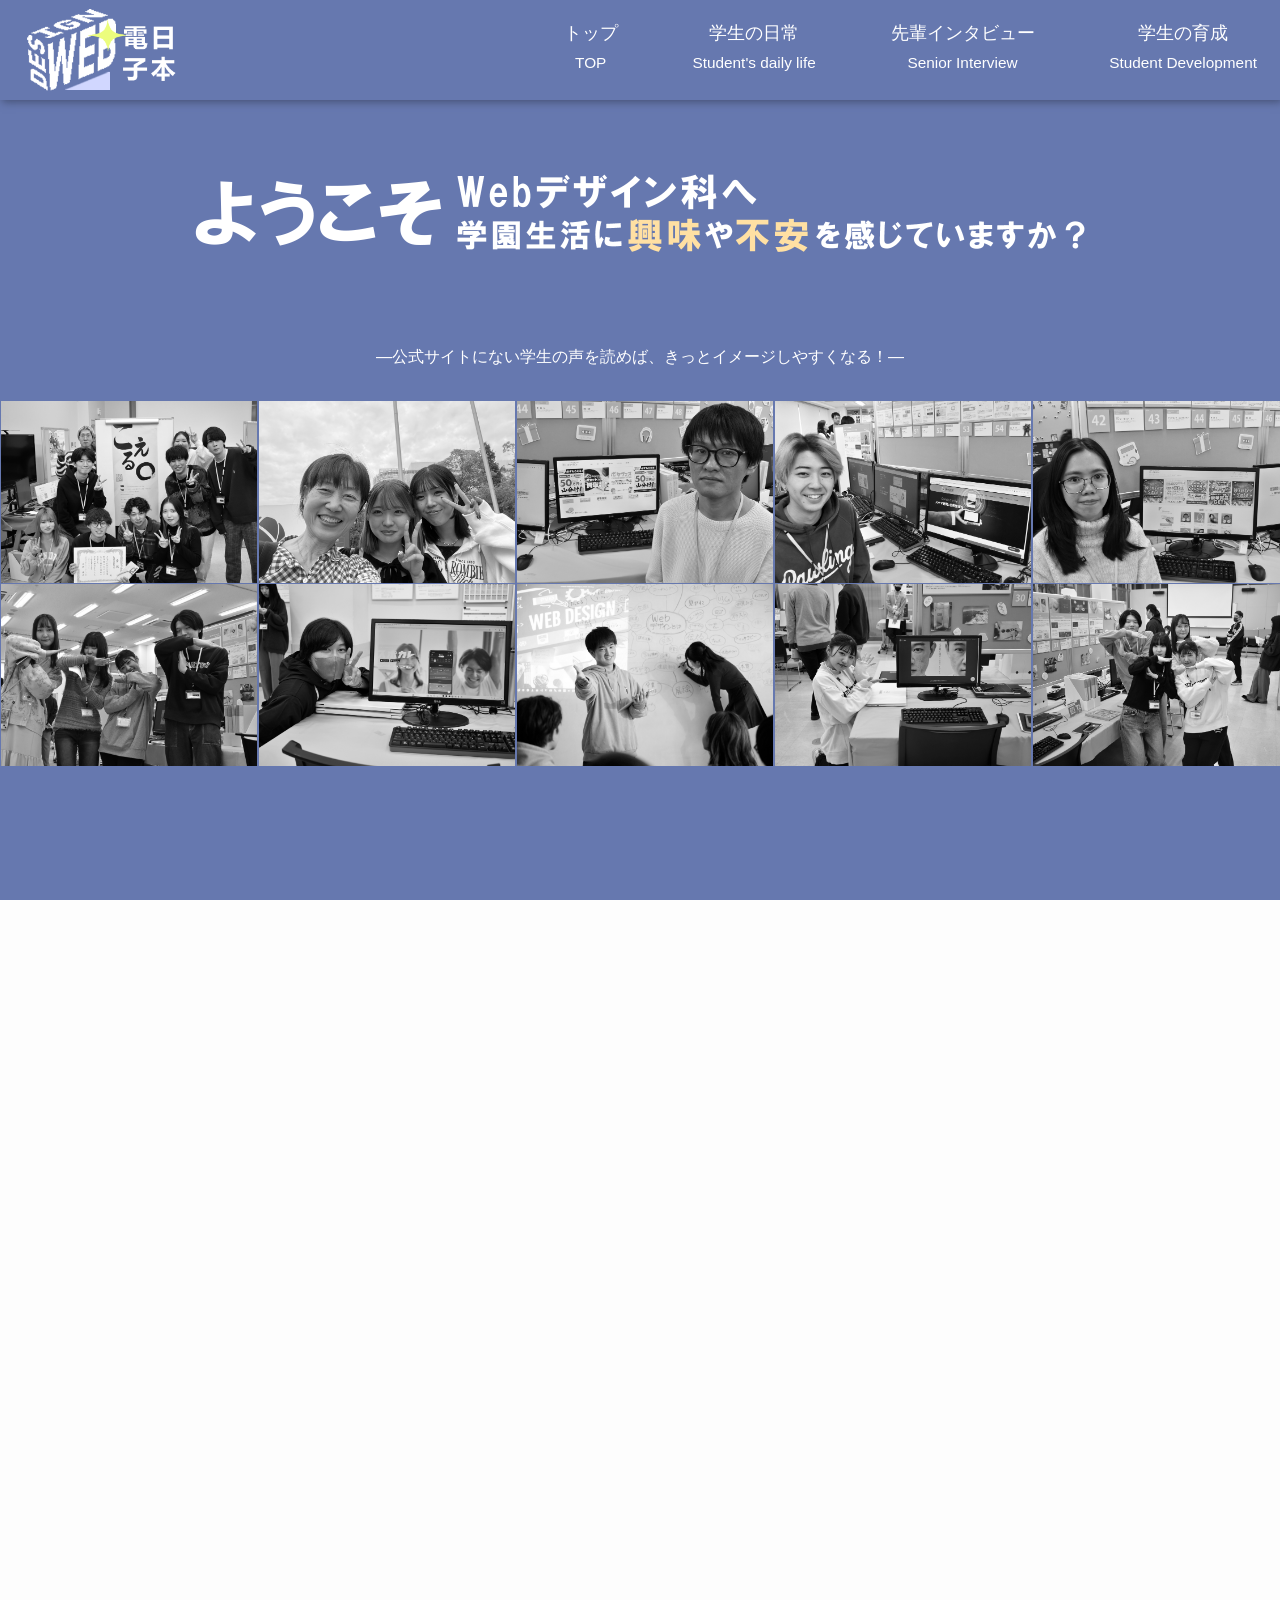
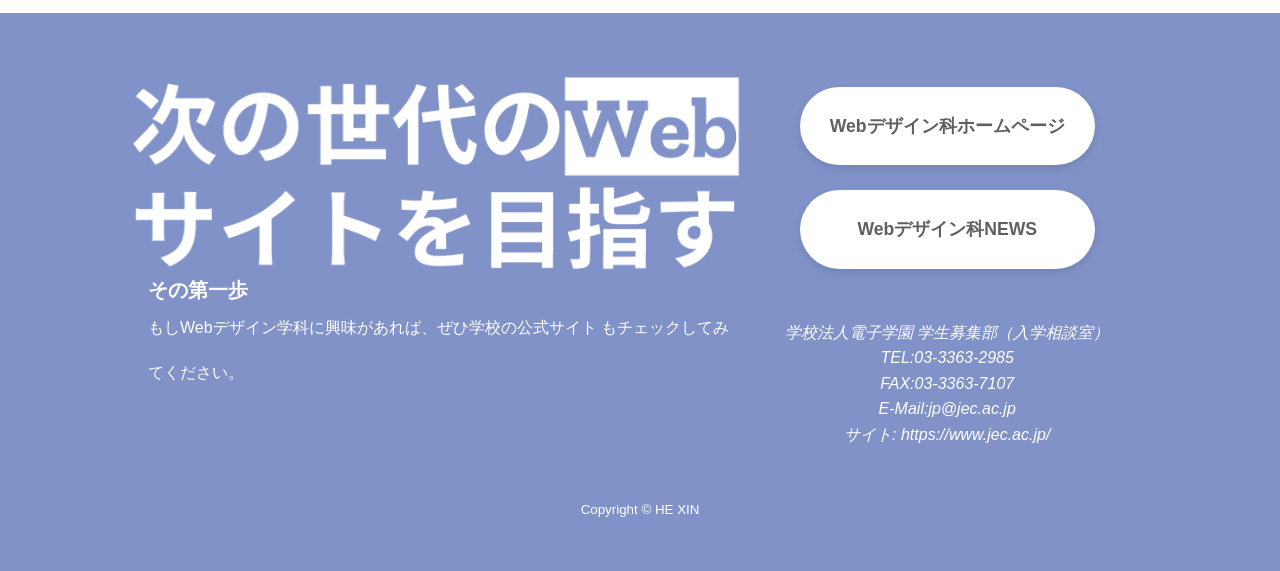
<file: index.html>
<!DOCTYPE html>
<html lang="jp">

<head>
    <meta charset="UTF-8">
    <meta name="viewport" content="width=device-width, initial-scale=1.0">
    <title>TOP</title>
    <link rel="icon" type="image/png" href="/img/images/icon.png">
    <link rel="stylesheet" href="css/reset.css">
    <link rel="stylesheet" href="css/style.css">
    <script src="js/script.js" defer></script>
    <style>
        /* ================================================
                            top页PC端
        ================================================== */

        @media (min-width: 768px) {

            html {
                overflow-y: scroll;
                /* 始终显示垂直滚动条 */
            }

            /* ========================
                固定 header 区域 + 动画廊
            ========================= */
            header {
                position: fixed;
                /* 保持 header 原地不动 */
                top: 0;
                left: 0;
                width: 100%;
                height: 100vh;
                /* 占据整个视口高度 */
                background: #6678AF;
                z-index: 100;
                display: flex;
                flex-direction: column;
                align-items: center;
                justify-content: flex-start;
                transition: opacity 0.3s;
                /* 设置透明度过渡动画 */
                /* 硬件加速提示，让动画更顺畅· */
                will-change: opacity;
            }

            /* ========================
                主内容占位 + 滑入区域
            ========================= */
            /* 主体内容，用于被滚动上来覆盖 */
            main {
                margin-top: 100vh;
                /* 确保 main 不会被固定 header 挡住 */
                /* background: linear-gradient(to bottom, #add8e6, #f0f8ff); */
                padding: 0 7.5%;
                font-size: 2rem;
            }

            /* ========================
                ↓↓↓↓↓↓流动画廊↓↓↓↓↓↓
            ========================= */
            .gallery-container {
                display: flex;
                flex-direction: column;
                margin-top: 20px;
                width: 100%;
            }

            .row {
                flex: 1;
                overflow: hidden;
                position: relative;
                height: 120px;
                /* ✅ 如发现最后一行被裁剪，可手动加上 height */
                /* 若仍有问题也可给 .gallery-container 设置固定高度 */
            }

            .scroller {
                display: flex;
                height: 100%;
                width: fit-content;
                animation: scrollLeft 40s linear infinite;
            }

            .row:nth-child(even) .scroller {
                animation-name: scrollRight;
            }

            @keyframes scrollLeft {
                0% {
                    transform: translateX(0);
                }

                100% {
                    transform: translateX(-50%);
                }
            }

            @keyframes scrollRight {
                0% {
                    transform: translateX(-50%);
                }

                100% {
                    transform: translateX(0);
                }
            }

            .item {
                margin: 1px;
                height: calc(100% - 2px);
                position: relative;
                overflow: hidden;
            }

            .item img {
                width: 100%;
                height: 100%;
                object-fit: cover;
                filter: grayscale(100%);
                opacity: 1;
                transition: opacity 0.6s ease, transform 0.4s ease-in-out, filter 0.3s ease;
            }

            .item img.fading {
                opacity: 0;
            }

            .row:hover .scroller {
                animation-play-state: paused !important;
            }

            .item:hover img {
                transform: scale(1.1);
                filter: grayscale(0%);
                z-index: 1;
            }

            /* 由于浏览器在不断渲染画廊导致累积运行而出现视觉问题。用一下代码优化浏览器 */
            .scroller {
                will-change: transform;
            }


            /* ===== 放大预览层 ===== */
            .image-modal {
                position: fixed;
                top: 0;
                left: 0;
                width: 100%;
                height: 100%;
                background: rgba(0, 0, 0, 0.7);
                /* 灰色半透明遮罩 */
                display: flex;
                justify-content: center;
                align-items: center;
                z-index: 999;
            }

            .image-modal img {
                max-width: 90%;
                max-height: 90%;
                box-shadow: 0 0 20px #000;
                border-radius: 8px;
            }

            /* 关闭按钮 */
            .image-modal .close-btn {
                position: absolute;
                top: 30px;
                right: 40px;
                font-size: 30px;
                color: #fff;
                background: rgba(0, 0, 0, 0.5);
                border-radius: 50%;
                width: 40px;
                height: 40px;
                text-align: center;
                line-height: 40px;
                cursor: pointer;
                transition: background 0.3s;
            }

            .image-modal .close-btn:hover {
                background: rgba(255, 255, 255, 0.5);
                color: black;
            }

            /* 画廊初始隐藏 + 渐现 */
            .gallery-container {
                max-height: 60vh;
                /* 限制画廊最大高度为视口的60% */
                overflow: hidden;
                /* 避免撑爆 header */
                opacity: 0;
                transition: opacity 1s ease;
            }

            .gallery-container.visible {
                opacity: 1;
            }

            /* ========================
                ↑↑↑↑↑↑流动画廊↑↑↑↑↑↑
            ========================= */

            /* ========================
                    其他header
            ========================= */
            /* 初始隐藏 */
            header .nav {
                opacity: 0;
                transform: translateY(-20px);
                /* 上移一点，淡入更自然 */
                transition: opacity 1s ease, transform 1s ease;
            }

            /* 加上 visible 时淡入 */
            header .nav.visible {
                opacity: 1;
                transform: translateY(0);
            }

            header .nav .LOGO {
                display: flex;
                /* h1 变成弹性容器 */
                justify-content: center;
                /* 水平居中 */
                align-items: center;
                /* 垂直居中 */
                height: 100px;
                margin-left: 2%;
            }

            header .nav .LOGO img {
                width: 60%;
            }

            header ul {
                display: flex;
                /* 菜单横向排列 */
                margin-left: auto;
                /* 将 ul 推到右侧 */
                padding: 0;
                width: 60%;
            }

            header ul.visible {
                opacity: 1;
            }

            .had-message {
                text-align: center;
                opacity: 0;
                transition: opacity 1s ease;
                color: #fff;
            }

            .had-message.visible {
                opacity: 1;
            }

            h1 {
                position: relative;
                display: inline-block;
                overflow: hidden;
                width: fit-content;
                margin: 0 auto;
            }

            h1 img {
                display: block;
                max-width: 75%;
                height: auto;
                /* ✅ 添加这句很重要 */
                margin: 0 auto;
            }

            /* 遮罩动画效果 */
            h1::after {
                margin: 1% 0;
                content: '';
                position: absolute;
                top: 0;
                left: 0;
                height: 100%;
                width: 100%;
                background: #6678AF;
                ;
                /* 遮罩颜色应与背景相同 */
                transform: translateX(0%);
                transition: transform 1.5s cubic-bezier(1, 1, 1, 1);
                z-index: 2;
                pointer-events: none;
            }

            /* 动画触发类 */
            h1.reveal::after {
                transform: translateX(100%);
            }


            /* ========================
                    main1
            ========================= */
            /* 按钮 */
            .interview-link {
                font-size: clamp(16px, 1.5vw, 24px);
                position: relative;
                z-index: 10;
                display: inline-block;
                background: #8092C8;
                color: #fff;
                border-radius: 50px;
                text-align: center;
                max-width: 200px;
                width: 40%;
                margin: 0 0 0 60%;
                padding: 12px 24px;
                text-decoration: none;
                transition: all 0.3s ease;
                box-shadow: 0 4px 8px rgba(0, 0, 0, 0.1);
            }

            /* 悬浮时动画效果 */
            .interview-link:hover {
                background: #5c6db2;
                /* 深一点的蓝 */
                color: #ffffff;
                transform: scale(1.05);
                box-shadow: 0 6px 12px rgba(0, 0, 0, 0.2);
            }

            /* 可选：底部滑入式下划线 */
            .interview-link::after {
                content: "";
                position: absolute;
                left: 20%;
                right: 20%;
                bottom: 8px;
                height: 2px;
                background: #ffffff;
                transform: scaleX(0);
                transform-origin: left;
                transition: transform 0.3s ease;
            }

            .interview-link:hover::after {
                transform: scaleX(1);
            }


            /* top页第一段 */

            .main-s1 {
                padding-top: 150px;
                display: grid;
                grid-template-areas:
                    "txt img";
                grid-template-columns: 1.5fr 1fr;
                margin: auto;
                width: 80%;
            }

            .main-s1 .main-s1-d1 {
                grid-area: txt;
            }

            .main-s1 .main-s1-d2 {
                grid-area: img;
            }

            /* 右边图片 */
            .main-s1-d2 {
                position: relative;
                width: 100%;
                max-width: 400px;
                min-width: 350px;
                /* ✅ 你可以改成需要的宽度 */
                aspect-ratio: 4 / 3;
                /* ✅ 保持宽高比，或改成 height: 固定值 */
                padding-left: 5%;
            }

            .main-s1-d2 img {
                position: absolute;
                top: 0;
                left: 0;
                width: 100%;
                height: auto;
                opacity: 0;
                transform: translateY(30px);
                transition: all 1s ease-out;
            }

            /* ✅ 人物动画出现 */
            .fade-in-img.visible {
                opacity: 1;
                transform: translateY(0);
                transition-delay: 0.5s;
                /* 可以调大，比如 0.5s */
            }

            /* ✅ 文字图动画，稍有延迟 */
            .fade-in-txt.visible {
                opacity: 1;
                transform: translateY(0);

            }

            /* 左边文字 */
            .main-s1-d1 {
                max-width: 780px;
                min-width: 360px;
                margin: 0 auto;
                padding: 0 5% 0 10%;
            }


            /* ========================
                    main2
            ========================= */
            .main-s2 {
                padding: 0 15%;
                display: grid;
                grid-template-areas:
                    "txt img";
                grid-template-columns: 1.5fr 1fr;
                padding-top: 15%;
                /* no-repeat显示的图片不会重复，50% 360px设置位置， */
                background: url(../img/images/top-main-bg3.png)no-repeat 50% 100%;
            }

            .main-s2 .main-s2-d1 {
                grid-area: txt;
            }

            .main-s2 .main-s2-d2 {
                grid-area: img;
            }

            /* 右边图片 */

            .main-s2-d2 {
                position: relative;
            }

            .main-s2-d2 img {
                min-width: 250px;
                width: 45%;
            }

            .card1 {
                margin-left: 5%;
            }

            .card2 {
                margin-left: 15%;
            }

            .card3 {
                margin-left: 5%;
            }

            .card {
                transition: transform 0.4s ease, box-shadow 0.4s ease;
                transform-style: preserve-3d;
                will-change: transform;
                cursor: pointer;
            }

            .card:hover {
                transform: rotateY(10deg) rotateX(5deg) scale(1.05);
                box-shadow: 0 20px 30px rgba(0, 0, 0, 0.3);
            }

            /* 左边文字 */
            .main-s2-d1 {
                max-width: 780px;
                min-width: 360px;
                margin: 0 auto;
                padding: 0 5% 0 15%;
            }

            /* ========================
                    main3
            ========================= */
            .main-s3 {
                padding-top: 15%;
                display: grid;
                grid-template-areas:
                    "txt div"
                    "a a";
                grid-template-columns: 0.1fr 1fr;
                width: 65%;
                margin: 0 auto;
                gap: 20px;
            }

            .main-s3 .main-s3-d2 {
                grid-area: div;
            }

            .main-s3 a {
                grid-area: a;
            }

            /* 左侧漂浮文字 */
            .main-s3 .main-s3-d1 {
                display: flex;
                /* 设置横向排列 */
                justify-content: space-between;
                /* 左右对齐 */
                grid-area: txt;
            }

            .main-s3 .main-s3-d1 p {
                writing-mode: vertical-rl;
                color: #6678AF;
                font-size: clamp(24px, 2vw, 36px);
                letter-spacing: 0.5em;
                margin: 0;
                /* 去掉默认外边距，避免被挤 */
                width: 1.5em;
            }

            .main-s3 .main-s3-d1 .p1 {
                margin-top: 60px;

            }

            .main-s3 .main-s3-d1 .p2 {
                margin-top: -40px;
            }


            /* 右侧图片+文字 */
            .main-s3-d2 {
                display: grid;
                grid-template-areas:
                    "h3 h3"
                    "p1 p1"
                    "img p2";
                grid-template-columns: 1fr 1fr;
                margin-right: 15%;
                background: url(img/images/top-main-bg1.png)no-repeat 100% 0%;
                background-size: 60%;
                margin: 0 auto;
            }

            .main-s3-d2 h3 {
                grid-area: h3;
                text-align: right;
            }

            .main-s3-d2 .p1 {
                grid-area: p1;
            }

            .main-s3-d2 .p2 {
                grid-area: p2;
                margin-left: 20px;
            }

            .main-s3-d2 div {
                grid-area: img;
                max-width: 500px;
                width: 100%;
                height: 100%;
                /* min-height: 250px; */
                background-image: url(img/top/s3-1.JPG);
                background-size: cover;
                /* 关键：等比缩放填满容器 */
                background-position: center;
                /* 图片居中显示 */
                background-repeat: no-repeat;
                margin: 20px auto;
            }
        }

        /* ================================================
                             top页移动端
        ================================================== */

        @media (max-width: 768px) {

            /* 取消显示的元素 */
            #galleryContainer {
                display: none;
            }

            header p {
                display: none;
            }

            header h1,
            .gallery-container,
            .main-s3-d1 {
                display: none;
            }

            header {
                width: 100%;
                /* 占据整个视口高度 */
            }

            .main-s3-d2 div {
                background-image: url(img/top/s3-1.JPG);
                height: 250px;
                background-size: cover;
                /* 关键：等比缩放填满容器 */
                background-position: center;
                /* 图片居中显示 */
                background-repeat: no-repeat;
            }

            .main-s1-d2 {
                display: none;
            }

            /* 其他修改 */
            main {
                padding: 16px;
            }

            /* section 外框 */
            main section {
                border-radius: 20px;
                padding: 18px;
                margin-bottom: 28px;
                box-shadow: 0px 0px 9px #aeaeae;

            }

            /* 标题 */
            section h3 {
                font-size: 20px;
                font-weight: 600;
                margin-bottom: 14px;
                text-align: center;
                color: #222;
            }

            /* 段落文字 */
            section p {
                font-size: 15px;
                line-height: 1.8;
                margin-bottom: 12px;
                color: #444;
            }



            /* 图片组（竖排 + 圆角） */
            .main-s2-d2 {
                display: flex;
                gap: 12px;
                margin-top: 14px;
            }

            .main-s2-d2 img {
                width: 31%;
                border-radius: 10px;
            }


            /* main-s3 特殊部分 */
            .main-s3-d1 {
                text-align: center;
                margin-bottom: 14px;
            }

            .main-s3-d1 .p1 {
                font-size: 17px;
                font-weight: bold;
                margin-bottom: 6px;
            }

            .main-s3-d1 .p2 {
                font-size: 14px;
                color: #666;
            }

            .main-s3-d2 h3 {
                font-size: 18px;
                margin-bottom: 10px;
                color: #333;
            }

            .main-s3-d2 div {
                border-radius: 10px;
            }

            /* 按钮 */
            .interview-link {
                display: block;
                margin: 18px auto 0;
                padding: 12px 20px;
                text-align: center;
                font-size: 15px;
                background: #8092C8;
                color: #fff;
                font-weight: 500;
                border-radius: 8px;
                text-decoration: none;
                width: fit-content;
            }
        }
    </style>
</head>

<body>
    <header id="mainHeader">
        <div class="nav">
            <div class="LOGO"><a href="index.html"><img src="img/images/LOGO.png" alt=""></a></div>
            <!-- 汉堡按钮 -->
            <div class="hamburger" id="hamburger">
                <span></span>
                <span></span>
                <span></span>
            </div>

            <ul id="navMenu">
                <li><a href="index.html">トップ<br><span>TOP</span></a></li>
                <li><a href="student-life/index.html">学生の日常<br><span>Student's daily life</span></a></li>
                <li><a href="student-interview/index.html">先輩インタビュー<br><span>Senior Interview</span></a></li>
                <li><a href="student-growth/index.html">学生の育成<br><span>Student Development</span></a></li>
            </ul>
        </div>
        <!-- 背景遮罩层 -->
        <div class="menu-overlay" id="menuOverlay"></div>

        <h1><img src="img/images/h1-1.png" alt=""></h1>
        <p class="had-message">―公式サイトにない学生の声を読めば、きっとイメージしやすくなる！―</p>
        <div class="gallery-container" id="galleryContainer"></div>
    </header>
    <main>
        <section class="main-s1 fade-toggle">
            <div class="main-s1-d1">
                <h3>留学生がよくある不安</h3>
                <p class="hgt">入学が決まった時嬉しさと期待でいっぱいでしたが、同時にいろいろな不安もありました。
                    自分が去年の今ごろ、いちばん不安だったのは、やっぱり日本語のレベルが授業についていけるかどうかという点でした。
                </p>
                <p>JLPTに合格していても、それだけでは実際の授業が理解できるかどうかは分かりません。そのために先輩インタビューを用意しました。それを見ることで、入学前に自分の日本語力を見直すきっかけになれば安心につながると思います。
                </p>
            </div>
            <div class="main-s1-d2">
                <img class="fade-in-img" src="img/images/img-renwu.png" alt="人物">
                <img class="fade-in-txt" src="img/images/img-wenzi.png" alt="文字">
            </div>
            <a class="interview-link" href="student-interview/index.html">もっと見る</a>
        </section>

        <section class="main-s2 fade-toggle">
            <div class="main-s2-d1">
                <h3>Webデザイン科のイメージ</h3>
                <p class="hgt">クラスメンバーは、日本人と留学生が半分ずつ在籍しており、
                    多文化な学園生活が広がっています。
                </p>
                <p>このような環境は、留学生にとっても日本人学生にとっても、新しい体験となるでしょう。
                    多文化の雰囲気の中で学ぶことは、専門的な知識だけでなく、さまざまな文化交流を通じて、
                    これまでにないユニークな学園生活を実現します。俺たちのリアルの学園生活を見てみよう！
                </p>
            </div>
            <div class="main-s2-d2">
                <img class="card card1" src="img/top/s1-1.JPG" alt="">
                <img class="card card2" src="img/top/s1-2.JPG" alt="">
                <img class="card card3" src="img/top/s1-3.JPG" alt="">
            </div>
            <a class="interview-link" href="student-life/index.html">もっと見る</a>
        </section>

        <section class="main-s3 fade-toggle">
            <div class="main-s3-d1">
                <p class="p1">支える環境</p>
                <p class="p2">不安に対策</p>
            </div>
            <div class="main-s3-d2">
                <h3><span>Webデザイン学科の</span>学生育成</h3>
                <div></div>
                <p class="p1">
                    留学生が半数を占めているほか、高校を卒業してすぐに専門知識を
                    ゼロから学び始める学生も多く在籍しています。そうした多様な学生が安心して学べるよう、
                    学習環境だけでなく、指導方法や教育体制にも工夫がされています。
                </p>
                <p class="p2">
                    実際の授業風景や学生の様子を見ていただければ、その工夫の一端が感じられるはずです。
                    その内容はぜひご自身の目で確かめてみてください。
                </p>
            </div>
            <a class="interview-link" href="student-growth/index.html">もっと見る</a>
        </section>
    </main>

    <footer>
        <section class="footer-nav-box  fade-toggle">
            <div class="footer-nav">
                <a href="student-life/index.html" class="footer-box">
                    <img src="img/37.JPG" alt="">
                    <h4 class="nav-h4">学生の日常</h4>
                </a>
                <a href="student-interview/index.html" class="footer-box">
                    <img src="img/12.JPG" alt="">
                    <h4 class="nav-h4">先輩インタビュー</h4>
                </a>
                <a href="student-growth/index.html" class="footer-box">
                    <img src="img/38.JPG" alt="">
                    <h4 class="nav-h4">学生の育成</h4>
                </a>

                <a href="#" class="scroll-to-top">
                    <img class="web" src="img/images/top-main-bg2.png" alt="">
                    <h4>TOPに戻る</h4>
                </a>
            </div>
        </section>

        <section class="footer-bot">
            <div class="footer-bot-d1">
                <img src="img/images/top-footer-bg.png" alt="">
                <h3>その第一歩</h3>
                <p>もしWebデザイン学科に興味があれば、ぜひ学校の公式サイト
                    もチェックしてみてください。
                </p>
            </div>

            <div class="footer-bot-d2">
                <div class="btn">
                    <a href="https://www.jec.ac.jp/course/mobile/aw/">Webデザイン科ホームページ</a>
                    <br>
                    <a href="https://aw-hotpage.jec.ac.jp/">Webデザイン科NEWS</a>
                </div>
                <address>
                    学校法人電子学園 学生募集部（入学相談室）<br>
                    TEL:03-3363-2985<br>
                    FAX:03-3363-7107<br>
                    E-Mail:jp@jec.ac.jp<br>
                    サイト: <a href="https://www.jec.ac.jp/">https://www.jec.ac.jp/</a>
                </address>
            </div>

            <small>Copyright © HE XIN</small>
        </section>
    </footer>
    <script>
        // 创建媒体查询对象
        const mediaQuery = window.matchMedia("(min-width: 768px)");

        // =====================================================
        // 初始化与入口调用（页面加载、窗口缩放）
        // =====================================================
        let imageChangeIntervalId = null;

        function stopImageChangeInterval() {
            if (imageChangeIntervalId) {
                clearInterval(imageChangeIntervalId);
                imageChangeIntervalId = null;
            }
        }

        function initGallery() {
            stopImageChangeInterval();
            const shuffled = shuffle([...imageUrls]);

            preloadImages(shuffled)
                .then(() => {
                    createGallery(shuffled);
                })
                .catch((failedUrl) => {
                    console.error("图片预加载失败（请检查路径/大小写）:", failedUrl);
                });
        }

        window.addEventListener('DOMContentLoaded', () => {
            initGallery();
            playH1Animation();
            setTimeout(fadeInGallery, 300);
        });

        let resizeTimeout;
        window.addEventListener('resize', () => {
            clearTimeout(resizeTimeout);
            resizeTimeout = setTimeout(() => {
                initGallery();
            }, 300);
        });


        // =====================================================
        // 标题与页面元素动画控制（h1动画、画廊淡入）
        // =====================================================
        function playH1Animation() {
            const h1 = document.querySelector('h1');
            h1.classList.remove('reveal');
            void h1.offsetWidth;  // 强制重绘
            h1.classList.add('reveal');
        }

        function fadeInGallery() {
            const gallery = document.getElementById('galleryContainer');
            const message = document.querySelector('.had-message');
            const navMenu = document.querySelector('header ul');
            const nav = document.querySelector('header .nav'); // 新增

            gallery.classList.add('visible');
            message.classList.add('visible');
            navMenu.classList.add('visible');
            nav.classList.add('visible'); // 新增：整个导航栏一起淡入
        }


        // 禁止页面初始滚动，延迟 1.2s 解锁
        document.body.style.overflow = 'hidden';
        setTimeout(() => {
            document.body.style.overflow = '';
        }, 1200);


        // =====================================================
        // 画廊数据与生成逻辑
        // =====================================================
        const container = document.getElementById('galleryContainer');
        const imageUrls = Array.from({ length: 40 }, (_, i) => `img/${i + 1}.JPG`);

        function shuffle(array) {
            for (let i = array.length - 1; i > 0; i--) {
                const j = Math.floor(Math.random() * (i + 1));
                [array[i], array[j]] = [array[j], array[i]];
            }
            return array;
        }

        function preloadImages(imageUrls) {
            return Promise.all(imageUrls.map(src => {
                return new Promise((resolve, reject) => {
                    const img = new Image();
                    img.onload = resolve;
                    img.onerror = () => {
                        // 打印出报错的完整绝对路径，方便比对
                        console.error("无法加载图片，尝试路径为:", img.src);
                        reject(src);
                    };
                    img.src = src;
                });
            }));
        }
        // 动态生成图片画廊（滚动区域）
        function createGallery(preloadedImages = imageUrls) {
            container.innerHTML = "";
            const screenWidth = window.innerWidth;
            let cols =
                screenWidth <= 1280 ? 5 :
                    screenWidth <= 1440 ? 6 :
                        screenWidth <= 1680 ? 7 : 8;

            // 流动画廊行数
            const rows = 2;
            const animationDurations = [60, 60];

            for (let r = 0; r < rows; r++) {
                const row = document.createElement('div');
                row.className = 'row';

                const scroller = document.createElement('div');
                scroller.className = 'scroller';
                scroller.style.animationDuration = animationDurations[r] + 's';

                let rowImages = [];
                for (let i = 0; i < cols; i++) {
                    const imgIndex = (r * cols + i) % preloadedImages.length;
                    rowImages.push(preloadedImages[imgIndex]);
                }

                // 复制一组实现无缝滚动
                rowImages = rowImages.concat(rowImages);

                rowImages.forEach(src => {
                    const item = document.createElement('div');
                    item.className = 'item';
                    item.style.flex = `0 0 calc(100vw / ${cols})`;

                    const img = document.createElement('img');
                    img.src = src;
                    img.style.cursor = 'pointer';

                    img.addEventListener('click', () => {
                        showImageModal(img.src);
                    });

                    item.appendChild(img);
                    scroller.appendChild(item);
                });

                row.appendChild(scroller);
                container.appendChild(row);
            }
        }


        // =====================================================
        // 点击图片弹出大图（模态框查看图片）
        // =====================================================
        function showImageModal(imageUrl) {
            const modal = document.createElement('div');
            modal.className = 'image-modal';

            const img = document.createElement('img');
            img.src = imageUrl;

            const closeBtn = document.createElement('div');
            closeBtn.className = 'close-btn';
            closeBtn.innerHTML = '✕';

            function closeModal() {
                modal.remove();
            }

            closeBtn.addEventListener('click', closeModal);
            modal.addEventListener('click', e => {
                if (e.target === modal) closeModal();
            });

            modal.appendChild(img);
            modal.appendChild(closeBtn);
            document.body.appendChild(modal);
        }


        // =====================================================
        // main-1右侧人物动画
        // =====================================================
        const observer = new IntersectionObserver((entries) => {
            entries.forEach(entry => {
                if (entry.isIntersecting) {
                    entry.target.classList.add('visible');
                } else {
                    entry.target.classList.remove('visible');
                }
            });
        }, { threshold: 0.3 });

        const targets = document.querySelectorAll('.fade-in-img, .fade-in-txt');
        targets.forEach(target => observer.observe(target));


        // =====================================================
        // 滚动时 header 透明度渐变（越滚越淡）
        // =====================================================
        let ticking = false;

        window.addEventListener('scroll', () => {
            if (window.innerWidth > 768) { // 只在 PC 端监听
                if (!ticking) {
                    window.requestAnimationFrame(() => {
                        updateHeaderOpacity();
                        ticking = false;
                    });
                    ticking = true;
                }
            }
        });
        function updateHeaderOpacity() {
            const scrollY = window.scrollY;
            const windowHeight = window.innerHeight;
            const header = document.getElementById('mainHeader');

            let opacity = 1 - (scrollY / (windowHeight / 1.1));
            if (opacity < 0) opacity = 0;

            header.style.opacity = opacity;

            if (opacity === 0) {
                header.style.visibility = 'hidden';
                header.style.pointerEvents = 'none';
            } else {
                header.style.visibility = 'visible';
                header.style.pointerEvents = 'auto';
            }
        }
    </script>
</body>

</html>
</file>
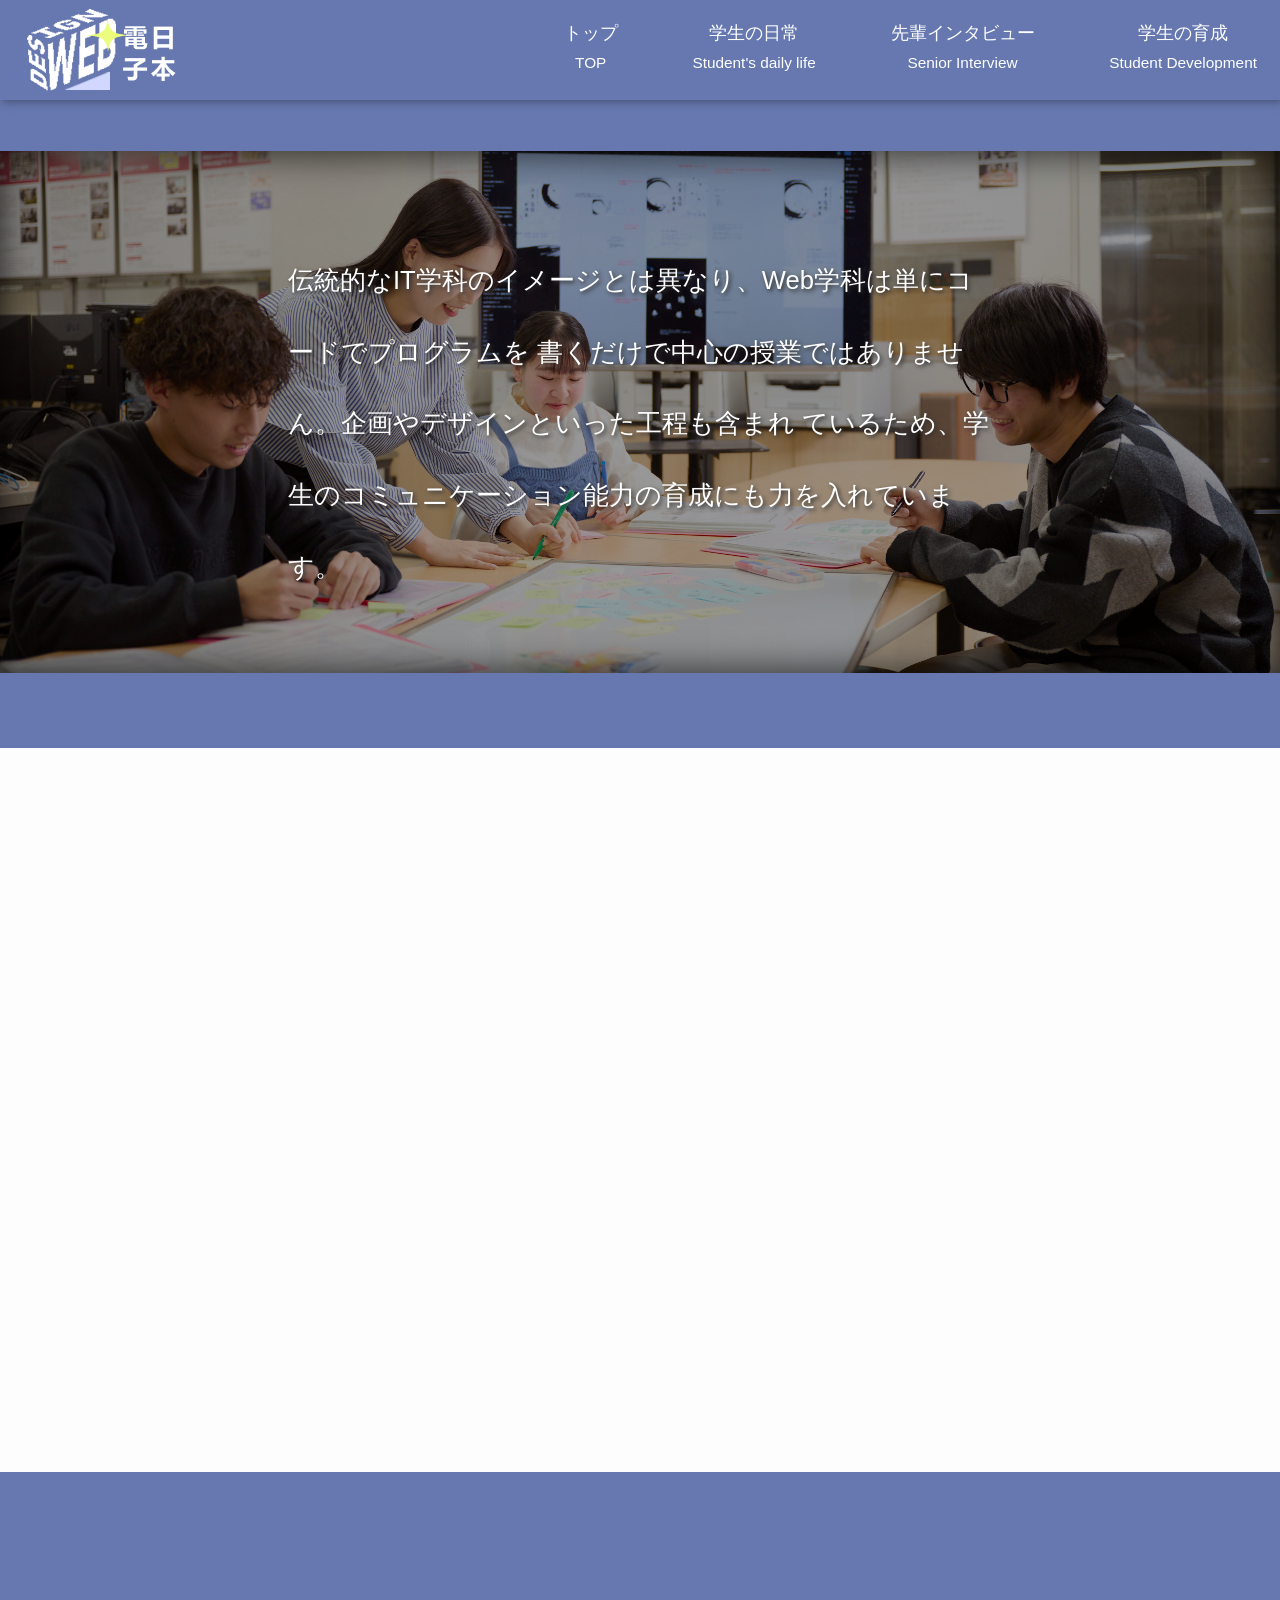
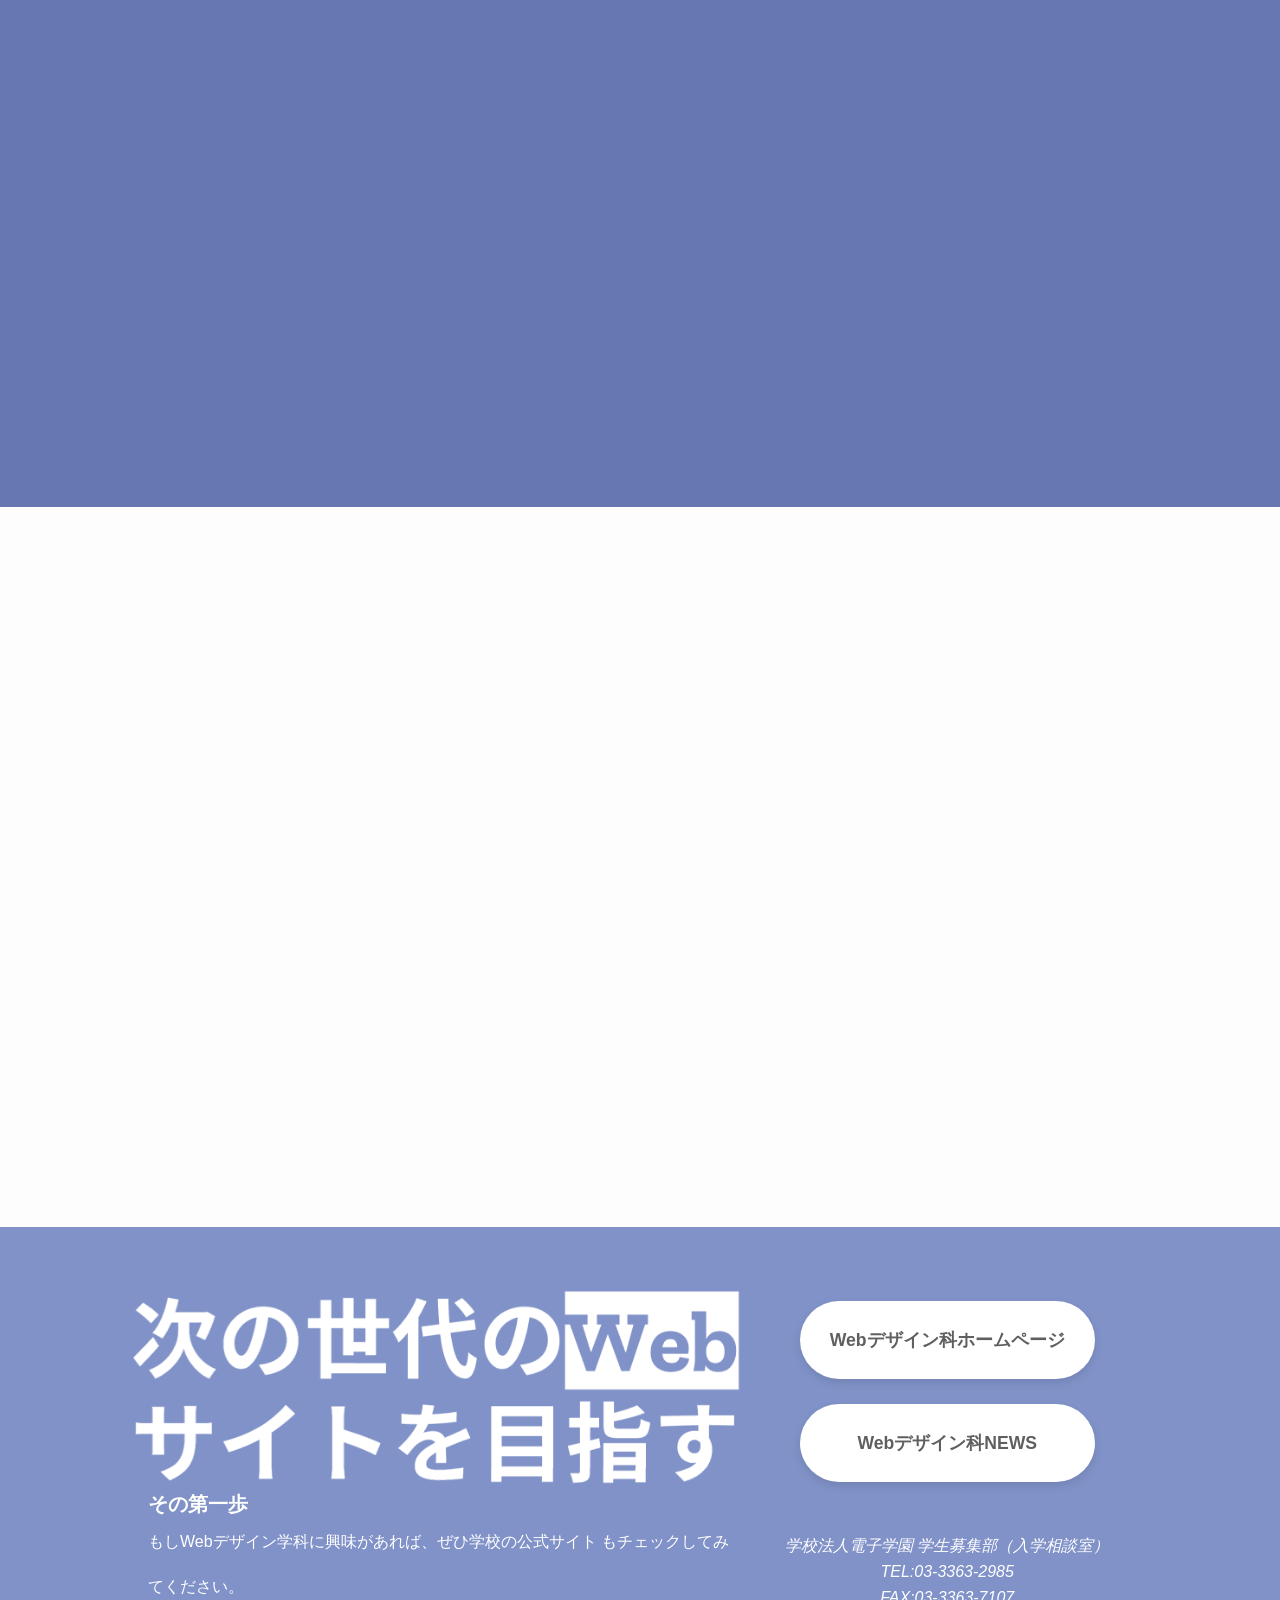
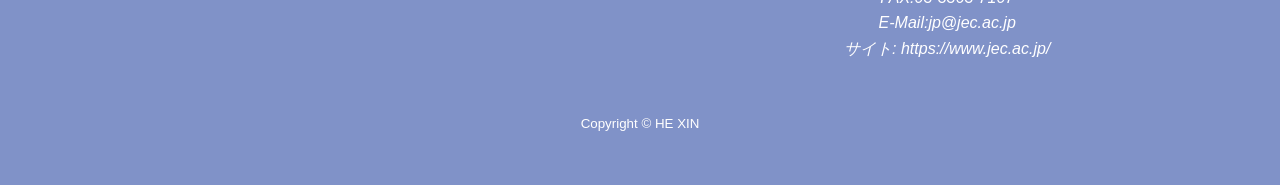
<file: student-growth/index.html>
<!DOCTYPE html>
<html lang="jp">

<head>
    <meta charset="UTF-8">
    <meta name="viewport" content="width=device-width, initial-scale=1.0">
    <title>学生の育成</title>
    <link rel="stylesheet" href="../css/reset.css">
    <link rel="stylesheet" href="../css/style.css">
    <script src="../js/script.js" defer></script>
    <link rel="icon" type="image/png" href="../img/images/icon.png">

    <!-- 引入字体 -->
    <link href="https://fonts.googleapis.com/css2?family=Recursive:wght@300..1000&display=swap" rel="stylesheet">
</head>
<style>
    @media (min-width: 768px) {

        /* ------------header------------ */
        header {
            overflow: hidden;
            background: #6678AF;
        }

        header .ttl {
            padding: 4% 0;
            height: 72vh;
            min-height: 500px;
            max-width: 100%;
        }

        header .img {
            position: relative;
            overflow: hidden;
        }

        header .img::before {
            content: '';
            position: absolute;
            inset: 0;
            box-shadow: inset 0 10px 30px rgba(0, 0, 0, 0.4), inset 0 -10px 30px rgba(0, 0, 0, 0.4);
            pointer-events: none;
            /* 不挡交互 */
            z-index: 1;
        }

        header .img img {
            filter: brightness(60%);
        }

        header .txt {
            position: absolute;
            top: 50%;
            transform: translate(0, -50%);
            left: 0;
            right: 0;
            z-index: 1;
            width: 60%;
            margin: 0 auto;
            /* background-color: rgba(0, 0, 0, 0.4); */
            /* 半透明黑底 */
            padding: 1em 2em;
            border-radius: 50px;

        }

        header .txt p {
            color: #fff;
            text-shadow: 2px 2px 4px #2e2e2e;
            font-size: clamp(18px, 2vw, 36px);
        }

        /* ======================
        ----------main-1--------
        ====================== */
        .num {
            font-family: 'Recursive', sans-serif;
            font-size: 6em;
            font-weight: 700;
            color: #6678AF;
        }

        .main-s1 {
            display: grid;
            grid-template-areas:
                "left right";
            grid-template-columns: 1fr 1.5fr;
            gap: 50px;
            width: 50%;
            min-width: 980px;
            margin: 0 auto;
            /* background: url(../img/imags/top-main-bg3.png)no-repeat 100% 100%;
        background-size: 65%; */
            padding: 10% 0;
        }

        .main-s1 .right {
            grid-area: right;
        }

        /*----左----*/

        .main-s1 .left {
            grid-area: left;
        }

        .main-s1 .left .box {
            display: flex;
            gap: 20px;
            justify-content: center;
        }

        .main-s1 .left .ttl {
            position: relative;
            width: 100px;
            /* 可按需调整大小 */
            height: 250px;
            /* 可按需调整大小 */
            border-radius: 50px;
            /* 椭圆裁切 */
            overflow: hidden;
            flex-shrink: 0;
        }

        .main-s1 .left .ttl img {
            width: 100%;
            height: 100%;
            object-fit: cover;
            display: block;

            transition: filter 0.4s ease;
            /* 图片滤镜渐变 */
        }

        .main-s1 .left .ttl p {
            position: absolute;
            top: 50%;
            left: 50%;
            transform: translate(-50%, -50%);
            margin: 0;
            color: white;
            font-size: 1.5em;
            font-weight: bold;
            text-shadow: 1px 1px 3px rgba(0, 0, 0, 0.5);
            white-space: nowrap;
            writing-mode: vertical-rl;
            z-index: 2;

            transition: color 0.4s ease, text-shadow 0.4s ease;
            /* 文字颜色 & 光晕渐变 */
        }

        .main-s1 .left .ttl:hover img {
            filter: brightness(70%);
        }

        .main-s1 .left .ttl:hover p {
            color: #fff;
            text-shadow: 0 0 10px #fff;
        }

        .main-s1 .left .txt {
            min-width: 380px;
            width: 40%;
            margin: 0 auto;
            padding: 0 0 20px 25px;
        }

        .main-s1 .left .txt p {
            font-size: 2.8em;
            font-weight: 700;
            color: #6678AF;
            letter-spacing: 0.1em;
            /* 调整“列”与“列”之间的间距 */
            line-height: 1.5;
        }

        /*----右----*/
        .main-s1 .right .box {
            display: grid;
            grid-template-areas:
                "txt num"
                "txt ttl"
                "txt ttl"
                "txt ttl";
            grid-template-columns: 1fr 0.2fr;
            gap: 10px;
        }

        .main-s1 .right .num {
            grid-area: num;
            margin-top: -120%;
        }

        .main-s1 .right .ttl {
            grid-area: ttl;
            writing-mode: vertical-rl;
            font-size: clamp(20px, 2vw, 28px);
            letter-spacing: 0.5em;
            /* 调整“列”与“列”之间的间距 */
            color: #6678AF;
            text-align: center;
            width: 2.5em;
            margin-top: -75%;
        }

        .main-s1 .right .txt {
            grid-area: txt;
            min-width: 300px;
        }

        /* ======================
        ----------main-2--------
        ====================== */

        /* -------blue background------- */
        .blue {
            background-color: #6678AF;
            margin-bottom: 25%;
        }

        .blue-inner {
            position: relative;
            /* height: 800px; */
            height: 800px;
            /* 再嵌套一层div保证最大的父元素不具备相对定位从而保留页面整体的信息流效果 */
        }

        @media (max-width: 19200px) {
            .blue-inner {
                position: relative;
                height: 715px;
            }
        }

        @media (max-width: 1880px) {
            .blue-inner {
                position: relative;
                height: 710px;
            }
        }

        @media (max-width: 1820px) {
            .blue-inner {
                position: relative;
                height: 710px;
            }
        }

        @media (max-width: 1720px) {
            .blue-inner {
                position: relative;
                height: 710px;
            }
        }

        @media (max-width: 1680px) {
            .blue-inner {
                position: relative;
                height: 705px;
            }
        }

        @media (max-width: 1620px) {
            .blue-inner {
                position: relative;
                height: 700px;
            }
        }


        @media (max-width: 1574px) {
            .blue-inner {
                position: relative;
                height: 700px;
            }
        }

        @media (max-width: 1520px) {
            .blue-inner {
                position: relative;
                height: 695px;
            }
        }

        @media (max-width: 1400px) {
            .blue-inner {
                position: relative;
                height: 690px;
            }
        }

        @media (max-width: 1390px) {
            .blue-inner {
                position: relative;
                height: 685px;
            }
        }

        @media (max-width: 1380px) {
            .blue-inner {
                position: relative;
                height: 680px;
            }
        }

        @media (max-width: 1370px) {
            .blue-inner {
                position: relative;
                height: 675px;
            }
        }

        @media (max-width: 1350px) {
            .blue-inner {
                position: relative;
                height: 660px;
            }
        }

        @media (max-width: 1340px) {
            .blue-inner {
                position: relative;
                height: 655px;
            }
        }

        @media (max-width: 1320px) {
            .blue-inner {
                position: relative;
                height: 650px;
            }
        }

        @media (max-width: 1300px) {
            .blue-inner {
                position: relative;
                height: 640px;
            }
        }


        @media (max-width: 1280px) {
            .blue-inner {
                position: relative;
                height: 635px;
            }
        }

        .main-s2 {
            min-width: 980px;
            width: 50%;
            margin: 5% auto 0 auto;
        }

        .main-s2 .box {
            display: grid;
            grid-template-areas:
                "ttl txt img";
            grid-template-columns: 0.1fr 1fr 0.8fr;
            gap: 30px;
        }

        .main-s2 .box .ttl {
            grid-area: ttl;
            color: #fff;
            writing-mode: vertical-rl;
            font-size: clamp(24px, 2vw, 28px);
            letter-spacing: 0.5em;
            /* 调整“列”与“列”之间的间距 */
            line-height: 2;
            margin-top: -120px;
            font-weight: 300;
        }

        .main-s2 .box .ttl span {
            color: #6678AF;
            font-weight: 400;
        }

        .main-s2 .box .txt {
            grid-area: txt;
            margin-top: -200px;
            min-width: 400px;
        }

        .main-s2 .box .txt .txt1 {
            color: #fff;
            font-weight: 300;
            margin-top: -50px;
        }

        .main-s2 .box .img {
            grid-area: img;
            width: 300px;
            /* 可以根据需要设置 */
            height: 400px;
            /* 宽高由你决定 */
            overflow: hidden;
            /* 裁剪多余部分 */
            position: relative;
            border-radius: 20px;
            box-shadow: 2px 2px 8px #455175;
            margin: 0 auto;
            margin-top: -100px;

        }

        .main-s2 .box .img img {
            width: 100%;
            height: 100%;
            object-fit: cover;
            /* 关键属性：保持比例填充并裁剪多余 */
            display: block;
        }

        /* ======================
        ----------main-3--------
        ====================== */
        .main-s3 {
            margin: 5% auto;
        }

        .main-s3 .box {
            display: grid;
            grid-template-areas:
                "left1 left right";
            grid-template-columns: 0.1fr 1fr 0.3fr;
            gap: 30px;
            width: 50%;
            min-width: 980px;
            margin: 0 auto;
        }

        .main-s3 .box .left {
            margin-top: 100px;
            grid-area: left;
        }

        .main-s3 .box .left1 {
            grid-area: left1;
        }

        .main-s3 .box .right {
            grid-area: right;
            margin-top: 10px;
        }

        .main-s3 .box .right .num {
            color: #fff;
            margin: 0 0 -120px -50px;
        }

        .main-s3 .box .right .ttl {
            writing-mode: vertical-rl;
            font-size: clamp(20px, 2vw, 28px);
            letter-spacing: 0.5em;
            /* 调整“列”与“列”之间的间距 */
            line-height: 2;
            color: #6678AF;
        }

        .main-s3 .box .right .ttl .shiro {
            color: #fff;
            font-weight: 300;
        }

        .lowered {
            display: inline-block;
            vertical-align: top;
            /* 默认值是baseline，你可以试试 top/bottom 等 */
            margin-top: 2.5em;
            /* 向下偏移 */
        }

        .main-s3 .box .left .img {
            width: 450px;
            /* 可以根据需要设置 */
            height: 250px;
            /* 宽高由你决定 */
            overflow: hidden;
            /* 裁剪多余部分 */
            position: relative;
            margin-bottom: 20px;
            box-shadow: 2px 2px 8px #455175;
            border-radius: 20px;
        }

        .main-s3 .box .left .img img {
            width: 100%;
            height: 100%;
            object-fit: cover;
            /* 关键属性：保持比例填充并裁剪多余 */
            display: block;
        }
    }


    /* ===================================================
                    手机端（≤768px）样式
    =================================================== */


    @media (max-width: 768px) {
        .fade-toggle .txt p {
            font-size: 15px;
            line-height: 2em;
            margin-bottom: 14px;
        }

        .fade-toggle .img img {
            border-radius: 10px;
        }

        main section {
            box-shadow: 0px 0px 9px #aeaeae;
        }

        .blue-inner {
            background: #fff;
            border-radius: 20px;
            box-shadow: 0px 0px 9px #aeaeae;
        }

        .main-s3,
        .main-s2 {
            box-shadow: none;
        }

        .box .num,
        .main-s1 .left .txt p,
        .main-s2 .img img,
        .main-s3 .ttl {
            display: none;
        }

        body {
            background: #d7e0f9;
        }

        header .ttl {
            background: #fff;
            border-radius: 20px;
            padding: 18px;
            margin: 16px;
            box-shadow: 0px 0px 9px #aeaeae;
        }

        main {
            padding: 16px;
        }

        .main-s1 .right .ttl {
            font-size: 20px;
            font-weight: 600;
            color: #222;
            text-align: center;
        }

        .main-s1 .right .txt {
            font-size: 15px;
            line-height: 2;
            color: #444;
        }

        .main-s1 .left .box {
            display: flex;
            gap: 20px;
            justify-content: center;
        }

        .main-s1 .left .ttl {
            position: relative;
            width: 100px;
            /* 可按需调整大小 */
            height: 250px;
            /* 可按需调整大小 */
            border-radius: 50px;
            /* 椭圆裁切 */
            overflow: hidden;
            flex-shrink: 0;
        }

        .main-s1 .left .ttl img {
            width: 100%;
            height: 100%;
            object-fit: cover;
            display: block;

            transition: filter 0.4s ease;
            /* 图片滤镜渐变 */
        }

        .main-s1 .left .ttl p {
            position: absolute;
            top: 50%;
            left: 50%;
            transform: translate(-50%, -50%);
            margin: 0;
            color: white;
            font-size: 1.5em;
            font-weight: bold;
            text-shadow: 1px 1px 3px rgba(0, 0, 0, 0.5);
            white-space: nowrap;
            writing-mode: vertical-rl;
            z-index: 2;

            transition: color 0.4s ease, text-shadow 0.4s ease;
            /* 文字颜色 & 光晕渐变 */
        }

        .main-s1 .left .ttl:hover img {
            filter: brightness(70%);
        }

        .main-s1 .left .ttl:hover p {
            color: #fff;
            text-shadow: 0 0 10px #fff;
        }

        /* 1. 重置所有可能撑开页面的固定宽度 */
        .main-s1 .left .txt {
            min-width: auto;
            /* 取消 380px 的限制 */
            width: 100%;
            /* 改为全宽或根据需求调整 */
            padding: 0 15px;
            /* 适当减少内边距 */
            box-sizing: border-box;
            /* 确保 padding 不增加总宽度 */
        }

        .main-s2 {
            margin: 0;
        }

        .main-s2 .ttl {
            font-size: 20px;
            font-weight: 600;
            margin-bottom: 14px;
            text-align: center;
            line-height: 1.5;
        }

        .main-s2 .box .txt1 {
            font-size: 15px;
            line-height: 2;
            color: #444;
            margin-bottom: 0;
        }

        .main-s3 .left .img {
            margin-bottom: 14px;
        }

        .main-s3 .left .img img {
            width: 100%;
            border-radius: 10px;
        }

        .main-s3 .left p {
            font-size: 15px;
            line-height: 2;
            color: #444;
            margin-bottom: 14px;
        }


        /* 第一条杠：向下旋转 45 度并下移 */
        .hamburger.active span:nth-child(1) {
            transform: translateY(9.5px) rotate(45deg);
        }

        /* 第二条杠：向左滑动并隐藏 */
        .hamburger.active span:nth-child(2) {
            opacity: 0;
            transform: translateX(-20px);
        }

        /* 第三条杠：向上旋转 45 度并上移 */
        .hamburger.active span:nth-child(3) {
            transform: translateY(-9.5px) rotate(-45deg);
        }
    }
</style>

<body>
    <header id="mainHeader">
        <div class="nav">
            <h1 class="LOGO"><a href="../index.html"><img src="../img/images/LOGO.png" alt=""></a></h1>
            <!-- 汉堡按钮 -->
            <div class="hamburger" id="hamburger">
                <span></span>
                <span></span>
                <span></span>
            </div>

            <ul id="navMenu">
                <li><a href="../index.html">トップ<br><span>TOP</span></a></li>
                <li><a href="../student-life/index.html">学生の日常<br><span>Student's daily life</span></a></li>
                <li><a href="../student-interview/index.html">先輩インタビュー<br><span>Senior Interview</span></a></li>
                <li><a href="../student-growth/index.html">学生の育成<br><span>Student Development</span></a></li>
            </ul>
        </div>
        <!-- 背景遮罩层 -->
        <div class="menu-overlay" id="menuOverlay"></div>

        <div class="ttl fade-toggle">
            <div class="txt">
                <p>伝統的なIT学科のイメージとは異なり、Web学科は単にコードでプログラムを
                    書くだけで中心の授業ではありません。企画やデザインといった工程も含まれ
                    ているため、学生のコミュニケーション能力の育成にも力を入れています。
                </p>
            </div>
            <div class="img">
                <img src="../img/gro/h-bg.jpg" alt="">
            </div>
        </div>
    </header>

    <main>
        <section class="main-s1 fade-toggle">
            <div class="right">
                <div class="box">
                    <p class="num">01</p>
                    <p class="ttl">働く力を身に付く</p>
                    <p class="txt">
                        専門学校は職業人生の入り口として、専門の知識を詰め込むことも重要ですが、チームの中で自分がどんな役割を担っているのか、また初心者として何ができるのか、どのようにチームに貢献できるのかを理解させることのほうが、むしろ重視されていると言えるでしょう。
                    </p>
                </div>
            </div>

            <div class="left">
                <div class="txt">
                    <p>就職成功へ一歩希望の業界へ</p>
                </div>
                <div class="box">
                    <div class="ttl">
                        <p>技術力</p>
                        <img src="../img/gro/s1-1.jpg" alt="">
                    </div>
                    <div class="ttl">
                        <p>人間力</p>
                        <img src="../img/gro/s1-2.jpg" alt="">
                    </div>
                    <div class="ttl">
                        <p>責任感</p>
                        <img src="../img/gro/s1-3.jpg" alt="">
                    </div>
                </div>
            </div>
        </section>

        <div class="blue">
            <div class="blue-inner">
                <section class="main-s2 fade-toggle">
                    <div class="box">
                        <p class="ttl"><span>仲間と</span>創る、学びが広がる</p>
                        <div class="txt">
                            <p class="num">02</p>
                            <p class="txt1">まず、学校のグループ活動や大きな課題では、先生が一方的に教えるというより、
                                先輩と1年生が一緒に取り組むチャンスを作って、お互いのコミュニケーション力
                                を伸ばすことを大事にしています。<br>
                                特に留学生にとっては、こういうスタイルの授業が、
                                日本の社会を知るいいきっかけにもなっています。
                            </p>
                        </div>
                        <div class="img">
                            <img src="../img/gro/s2.jpg" alt="">
                        </div>
                    </div>
                </section>

                <section class="main-s3 fade-toggle">
                    <div class="box">
                        <div class="left1"></div>
                        <div class="left">
                            <div class="img">
                                <img src="../img/gro/s3.jpg" alt="">
                            </div>
                            <p>また、学生が自分では解決できない問題に直面した際には、週に2日、
                                先生が残って質問対応をしてくれる体制も整えられています。
                                日本語の練習に関することでも、課題についていけないと感じることでも、
                                それぞれに応じたサポートが学科から受けられます。そして、私たち学生も、
                                こうした環境の中で少しずつ慣れ、着実に成長していきます。
                            </p>
                        </div>
                        <div class="right">
                            <p class="num">03</p>
                            <p class="ttl"><span class="shiro">悩み</span>を一人で抱えない、<br>
                                <span class="lowered"></span>
                                心強いサポート
                            </p>
                        </div>
                    </div>
                </section>
            </div>
        </div>

    </main>

    <footer>
        <section class="footer-nav-box  fade-toggle">
            <div class="footer-nav">
                <a href="../student-life/index.html" class="footer-box">
                    <img src="../img/37.JPG" alt="">
                    <h4 class="nav-h4">学生の日常</h4>
                </a>
                <a href="../student-interview/index.html" class="footer-box">
                    <img src="../img/12.JPG" alt="">
                    <h4 class="nav-h4">先輩インタビュー</h4>
                </a>
                <a href="../student-growth/index.html" class="footer-box">
                    <img src="../img/38.JPG" alt="">
                    <h4 class="nav-h4">学生の育成</h4>
                </a>

                <a href="#" class="scroll-to-top">
                    <img class="web" src="../img/images/top-main-bg2.png" alt="">
                    <h4>TOPに戻る</h4>
                </a>
            </div>
        </section>

        <section class="footer-bot">
            <div class="footer-bot-d1">
                <img src="../img/images/top-footer-bg.png" alt="">
                <h3>その第一歩</h3>
                <p>もしWebデザイン学科に興味があれば、ぜひ学校の公式サイト
                    もチェックしてみてください。
                </p>
            </div>

            <div class="footer-bot-d2">
                <div class="btn">
                    <a href="https://www.jec.ac.jp/course/mobile/aw/">Webデザイン科ホームページ</a>
                    <br>
                    <a href="https://aw-hotpage.jec.ac.jp/">Webデザイン科NEWS</a>
                </div>
                <address>
                    学校法人電子学園 学生募集部（入学相談室）<br>
                    TEL:03-3363-2985<br>
                    FAX:03-3363-7107<br>
                    E-Mail:jp@jec.ac.jp<br>
                    サイト: <a href="https://www.jec.ac.jp/">https://www.jec.ac.jp/</a>
                </address>
            </div>
            <small>Copyright © HE XIN</small>
        </section>
    </footer>
    <script>

    </script>
</body>

</html>
</file>
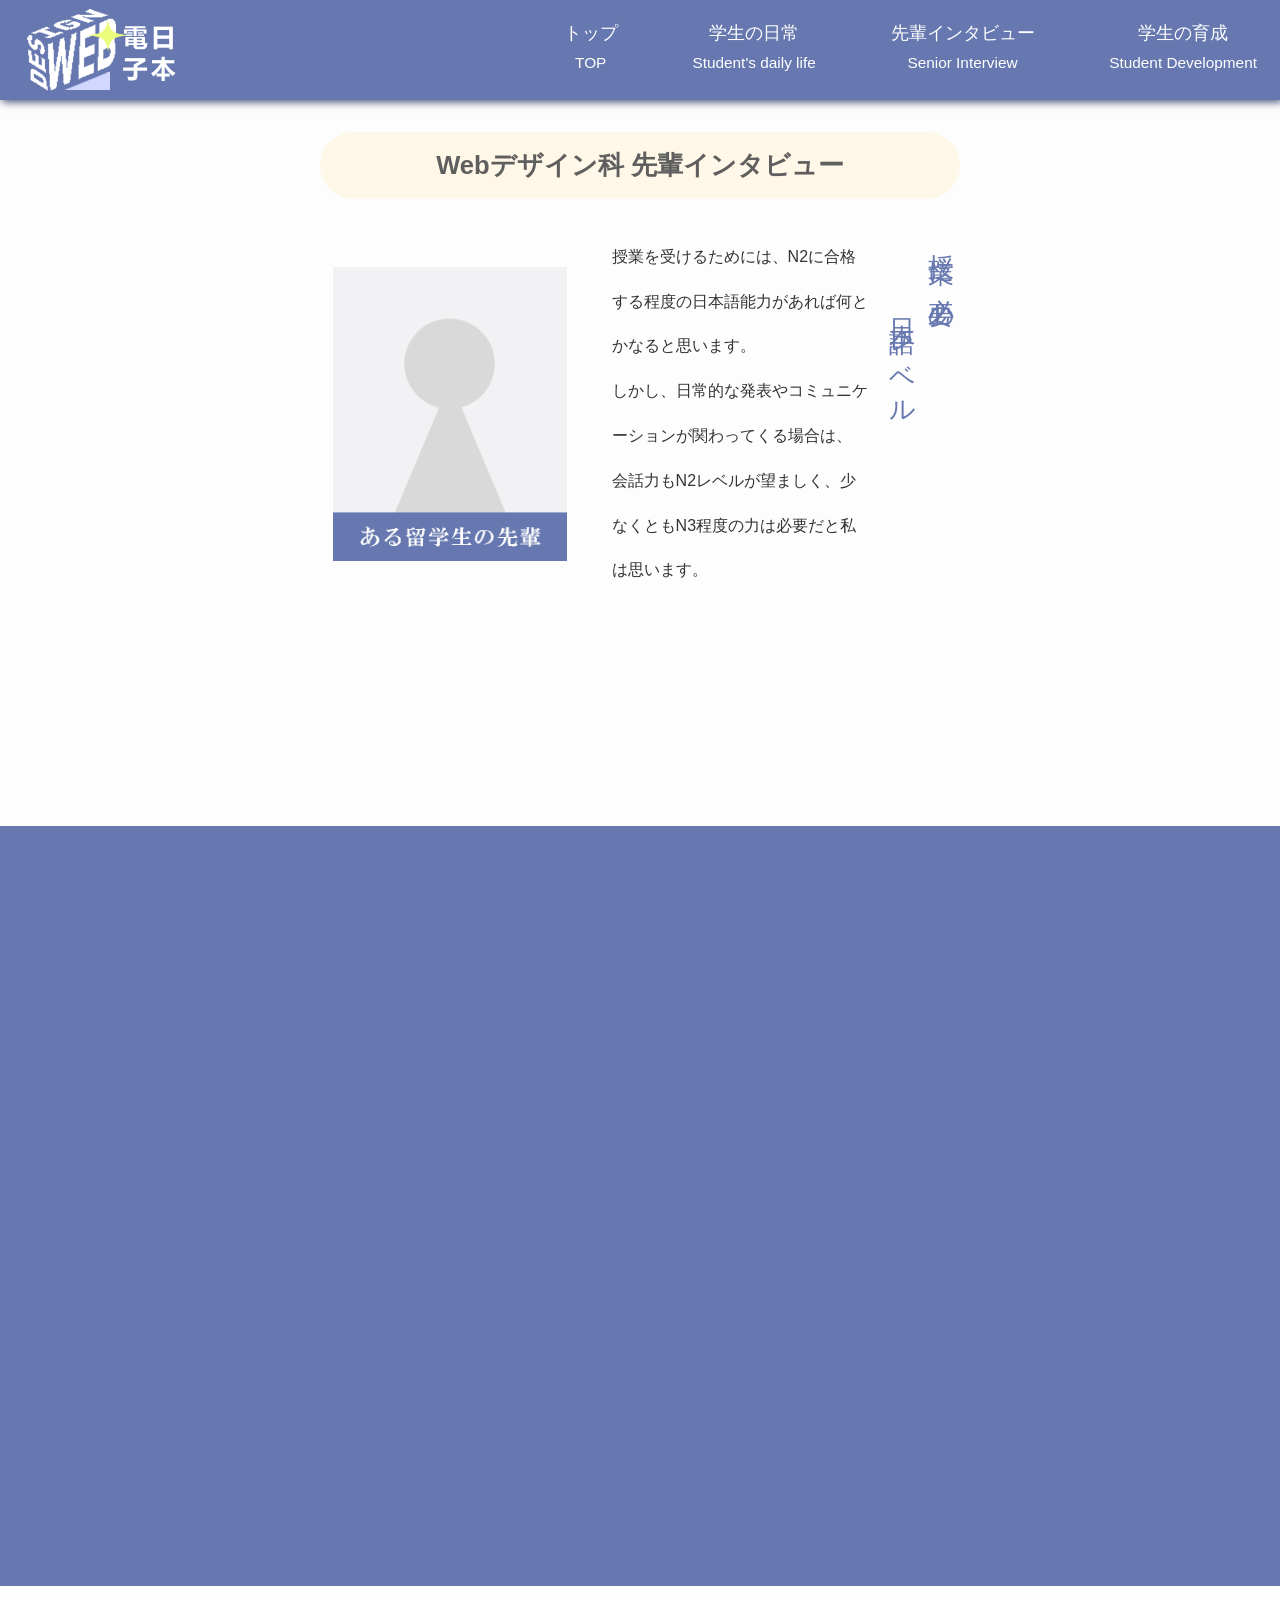
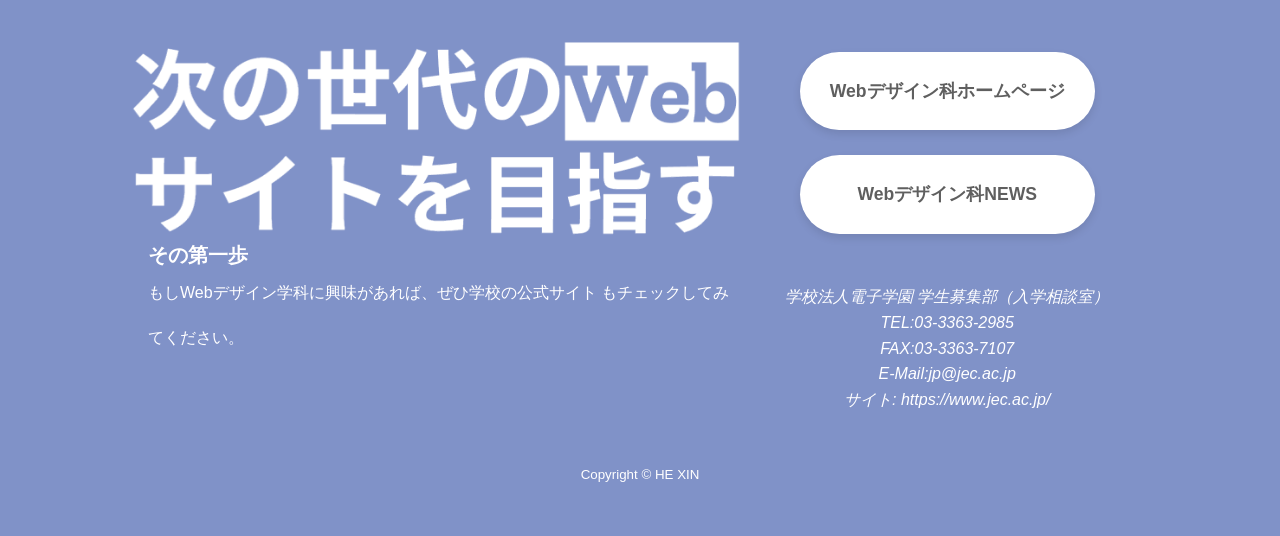
<file: student-interview/index.html>
<!DOCTYPE html>
<html lang="jp">

<head>
    <meta charset="UTF-8">
    <meta name="viewport" content="width=device-width, initial-scale=1.0">
    <title>先輩インタビュー</title>
    <link rel="stylesheet" href="../css/reset.css">
    <link rel="stylesheet" href="../css/style.css">
    <link rel="icon" type="image/png" href="../img/images/icon.png">

    <script src="../js/script.js" defer></script>
    <style>
        @media (min-width: 768px) {

            /* -------main1------- */
            .main-s1 {
                display: grid;
                grid-template-areas:
                    "h2 h2 h2"
                    "img txt ttl"
                    "img txt ttl";
                grid-template-columns: 1fr 1fr 0.1fr;
                gap: 5%;

                margin: 0 auto;
                width: 50%;
                /* background: url(../img/imags/top-main-bg3.png)no-repeat 100% 100%; */
                background-size: 50%;
                padding-bottom: 20%;
            }

            .main-s1 h2 {
                grid-area: h2;
                text-align: center;
                font-size: clamp(24px, 2vw, 36px);
                color: #5F5F5F;
                background-color: #FFF7E7;
                padding: 2%;
                margin-top: 5%;
                margin-bottom: 2%;
                border-radius: 100px;
            }

            .main-s1 div {
                grid-area: img;
                /* ---使div中的图片居中---- */
                display: flex;
                justify-content: center;
                align-items: center;
            }

            .main-s1 div img {
                min-width: 200px;
                width: 90%;
            }

            .main-s1 .txt {
                grid-area: txt;
            }

            .main-s1 .ttl {
                margin-left: -20px;
                color: #6678AF;
                grid-area: ttl;
                writing-mode: vertical-rl;
                font-size: clamp(20px, 2vw, 28px);
                letter-spacing: 0.2em;
                /* 调整“列”与“列”之间的间距 */
                line-height: 1.5;
                /* 这个就是左右行距，数值越大越宽 */
            }

            /* 为span增加间距 */
            .ttl .lowered {
                display: inline-block;
                vertical-align: top;
                /* 默认值是baseline，你可以试试 top/bottom 等 */
                margin-top: 2.5em;
                /* 向下偏移 */
            }


            /* -------blue background------- */
            .blue {
                background-color: #6678AF;
            }

            .blue-inner {
                position: relative;
                height: 800px;
                /* 再嵌套一层div保证最大的父元素不具备相对定位从而保留页面整体的信息流效果 */
            }

            @media (max-width: 1620px) {
                .blue-inner {
                    position: relative;
                    height: 780px;
                    /* 可以根据 .main-s2 和 .main-s3 的位置动态调整 */
                }
            }

            @media (max-width: 1420px) {
                .blue-inner {
                    position: relative;
                    height: 760px;
                    /* 可以根据 .main-s2 和 .main-s3 的位置动态调整 */
                }
            }

            /* -------main2------- */
            .main-s2 {
                position: absolute;
                left: 25%;
                top: -13%;

                display: grid;
                grid-template-areas:
                    "h3 img"
                    "txt1 img"
                    "txt2 txt2";
                grid-template-columns: 1fr 1fr 0.1fr;
                gap: 5%;

                margin: 0 auto;
                width: 50%;
            }

            @media (max-width: 1720px) {
                .main-s2 {
                    position: absolute;
                    left: 25%;
                    top: -12%;
                }
            }



            .main-s2 .ttl {
                grid-area: h3;
                color: #6678AF;
                font-size: clamp(30px, 2vw, 36px);
                /* margin-top: -5%; */
            }

            .main-s2 .img {
                grid-area: img;
            }

            .main-s2 .img img {
                grid-area: img;
                box-shadow: 2px 2px 8px #455175;
                border-radius: 20px;
            }

            .main-s2 .img p {
                color: #FFF;
                text-align: center;
                font-size: clamp(20px, 2vw, 24px);
            }

            .main-s2 .txt1 {
                grid-area: txt1;
                color: #FFF;
                font-weight: 300;
            }

            .main-s2 .txt2 {
                font-weight: 300;
                grid-area: txt2;
                color: #FFF;
            }

            /* -------main3------- */
            .main-s3 {
                position: absolute;
                left: 25%;
                top: 78%;

                display: grid;
                grid-template-areas:
                    "img ttl"
                    "txt ttl"
                    "txt ttl";
                grid-template-columns: 1fr 0.2fr;
                gap: 5%;

                margin: 0 auto;
                width: 50%;
            }

            @media (max-width: 1820px) {
                .main-s3 {
                    position: absolute;
                    left: 25%;
                    top: 79%;
                }
            }

            @media (max-width: 1620px) {
                .main-s3 {
                    position: absolute;
                    left: 25%;
                    top: 80%;
                }
            }

            @media (max-width: 1320px) {
                .main-s3 {
                    position: absolute;
                    left: 25%;
                    top: 81%;
                }
            }

            @media (max-width: 1320px) {
                .main-s3 {
                    position: absolute;
                    left: 25%;
                    top: 80%;
                }
            }

            @media (max-width: 1220px) {
                .main-s3 {
                    position: absolute;
                    left: 25%;
                    top: 81%;
                }
            }

            @media (max-width: 1120px) {
                .main-s3 {
                    position: absolute;
                    left: 25%;
                    top: 81.5%;
                }
            }



            .main-s3 .ttl {
                color: #6678AF;
                margin-top: 10%;
                color: #6678AF;
                grid-area: ttl;
                writing-mode: vertical-rl;
                font-size: clamp(20px, 2vw, 28px);
                letter-spacing: 0.5em;
                /* 调整“列”与“列”之间的间距 */
                line-height: 2;
                /* 这个就是左右行距，数值越大越宽 */
            }


            .main-s3 .ttl .txt-shiro {
                color: #FFF;
                font-size: clamp(30px, 2vw, 36px);
                margin-top: -5%;
                font-weight: 300;
            }

            .main-s3 .img {
                grid-area: img;
                width: 60%;
            }

            .main-s3 .img img {
                box-shadow: 2px 2px 8px #455175;
                border-radius: 20px;
            }

            .main-s3 .txt {
                grid-area: txt;
                /* font-weight: 300; */
            }


            /* --------------main4------------- */
            .main-s4 {
                margin-top: 25%;
                background-color: #6678AF;
                width: 100%;
            }

            @media (max-width: 1820px) {
                .main-s4 {
                    margin-top: 27.5%;
                }
            }

            @media (max-width: 1720px) {
                .main-s4 {
                    margin-top: 30%;
                }
            }

            @media (max-width: 1120px) {
                .main-s4 {
                    margin-top: 33%;
                }
            }

            .main-s4 .box {
                padding: 5% 0;
                display: grid;
                grid-template-areas:
                    "txt img";
                grid-template-columns: 1fr 0.5fr;
                gap: 5%;

                margin: 0 auto;
                width: 50%;
            }

            .main-s4 .txt {
                grid-area: txt;
            }

            .main-s4 .txt p {
                color: #FFF;
                font-weight: 300;
            }

            .main-s4 .txt .ttl {
                font-weight: 300;
                font-size: clamp(30px, 2vw, 36px);
            }

            .main-s4 .img {
                grid-area: img;
                display: flex;
                justify-content: center;
                align-items: center;
                border-radius: 100%;
                /* 圆形的关键 */
                overflow: hidden;
                /* box-shadow: 2px 2px 8px #455175; */
            }




            /* ---------------main5-------------- */
            .main-s5 {
                width: 50%;
                margin: 0 auto;
                margin-top: 6%;
            }

            .main-s5 h3 {
                text-align: center;
            }

            .main-s5 .kiiro {
                background-color: #FFF7E7;
                padding: 10px;
                font-weight: 600;
                margin: 10px 0;
            }
        }



        /* ================================
         手机端（≤768px）样式
        ================================ */
        @media (max-width: 768px) {

            .main-s1 .ttl,
            .main-s2 .img p,
            .main-s3 .ttl {
                display: none;
            }

            main {
                padding: 16px;
            }

            /* section 通用外框 */
            main section,
            .blue-inner {
                border-radius: 20px;
                padding: 18px;
                margin-bottom: 28px;
                box-shadow: 0px 0px 9px #aeaeae;
                background: #FFF;
            }

            .blue-inner section {
                border-radius: 0;
                padding: 0;
                margin-bottom: 0;
                box-shadow: none;
            }

            /* 标题样式 */
            section h2,
            section h3,
            section .ttl {
                font-size: 20px;
                font-weight: 600;
                margin-bottom: 14px;
                text-align: center;
                color: #222;
                line-height: 1.4;
            }

            /* 普通段落 */
            section p {
                font-size: 15px;
                line-height: 2;
                margin-bottom: 12px;
                color: #444;
            }


            .main-s1 img {
                width: 60%;
                border-radius: 10px;
                display: block;
                margin: auto;
                margin-bottom: 14px;
            }

            .main-s1 .txt {
                margin-bottom: 16px;
            }

            .blue-inner section {
                padding: 0;
                margin-bottom: 24px;
            }

            .main-s2 .ttl {
                font-size: 20px;
                text-align: center;
                margin-bottom: 12px;
            }

            .main-s2 .img {
                text-align: center;
                margin-bottom: 14px;
            }

            .main-s2 .img img {
                width: 95%;
                border-radius: 10px;
                margin: auto;
                margin-bottom: 8px;
            }

            .main-s2 .img p {
                font-size: 14px;
                color: #666;
                margin: 0;
            }

            .main-s3 .img {
                margin-bottom: 14px;
            }

            .main-s3 .img img {
                width: 100%;
                border-radius: 10px;
            }

            .main-s3 .txt p {
                margin-bottom: 12px;
            }


            .main-s4 .img img {
                width: 100%;
                border-radius: 10px;
            }

            .main-s5 h3 {
                font-size: 20px;
                font-weight: 600;
                text-align: center;
                margin-bottom: 14px;
            }
        }
    </style>
</head>

<body>
    <header id="mainHeader">
        <div class="nav">
            <h1 class="LOGO"><a href="../index.html"><img src="../img/images/LOGO.png" alt=""></a></h1>
            <!-- 汉堡按钮 -->
            <div class="hamburger" id="hamburger">
                <span></span>
                <span></span>
                <span></span>
            </div>

            <ul id="navMenu">
                <li><a href="../index.html">トップ<br><span>TOP</span></a></li>
                <li><a href="../student-life/index.html">学生の日常<br><span>Student's daily life</span></a></li>
                <li><a href="../student-interview/index.html">先輩インタビュー<br><span>Senior Interview</span></a></li>
                <li><a href="../student-growth/index.html">学生の育成<br><span>Student Development</span></a></li>
            </ul>
        </div>
        <!-- 背景遮罩层 -->
        <div class="menu-overlay" id="menuOverlay"></div>
    </header>

    <main>
        <section class="main-s1 fade-toggle">
            <h2>Webデザイン科 先輩インタビュー</h2>
            <div>
                <img src="../img/images/3-main1.png" alt="">
            </div>
            <p class="txt">授業を受けるためには、N2に合格する程度の日本語能力があれば何とかなると思います。<br>
                しかし、日常的な発表やコミュニケーションが関わってくる場合は、
                会話力もN2レベルが望ましく、少なくともN3程度の力は必要だと私は思います。</p>
            <!-- 设置一个span标签方便控制距离 -->
            <p class="ttl">授業に必要の<br><span class="lowered"></span>日本語レベル</p>
        </section>

        <div class="blue">
            <div class="blue-inner">
                <section class="main-s2 fade-toggle">
                    <p class="ttl">日本語の重心</p>
                    <div class="img">
                        <img src="../img/int/s1.JPG" alt="">
                        <p>実際に入学して</p>
                    </div>
                    <p class="txt1">専門学校に入学する前は、授業を聞き取る力、教科書を読み解く読解力、
                        そして先生のスピードについていくための書く力が最も大切だと考えていましたが。</p>
                    <p class="txt2">日本人の学生たちと多く交流する中で、自分の考えをうまく伝えられなければ、
                        円滑なコミュニケーションは難しいということに気づきました。その経験を通して、
                        今まで自分が学んできた日本語の「使い方」が、実はとても限られた場面でしか
                        役立っていなかったのだと気づきました。</p>
                </section>
                <section class="main-s3 fade-toggle">
                    <div class="img">
                        <img src="../img/int/s2.JPG" alt="">
                    </div>
                    <p class="ttl">
                        <span class="txt-shiro">聞く力と</span>話す力両方大事だ<br>
                        <span class="lowered"></span>
                        <span class="txt-shiro">言語</span>を学ぶ上では
                    </p>
                    <div class="txt">
                        <p>専門学校では専門知識だけでなく、
                            日常生活における日本語でのコミュニケーションも重視すべきだと感じました。</p>
                        <p> 特に、日本での就職を目指す留学生にとっては、専門知識と同じくらい、あるいはそれ以上に、
                            日本語でのコミュニケーション能力が重要になっていると思います。</p>
                    </div>
                </section>
            </div>
        </div>

        <section class="main-s4">
            <div class="box fade-toggle">
                <div class="txt">
                    <p class="ttl">授業の難しさにつて</p>
                    <p>日本人の学生はほとんどが高校を卒業してすぐに入学しているため、学科の授業は初心者向けに基礎から始まります。
                        そのため、授業の内容については、むしろそれほど大きな負担を感じることはありませんでした。</p>
                </div>
                <div class="img">
                    <img src="../img/int/s4.jpg" alt="">
                </div>
            </div>
        </section>

        <section class="main-s5 fade-toggle">
            <h3>結論から言えば</h3>
            <p>何かを伝えるとき、頼れるのは結局「言葉」しかありません。怖くても、恥ずかしくても、日本で暮らしていく以上、それは避けられない問題です。</p>
            <p class="kiiro">留学生にとって、ここで専門知識を学ぶというよりも、学校を通じて日本社会と心のつながりを築くことの方が、より大きな意味を持つのかもしれません。</p>
            <p>日本の人間関係や社会のルールを自分自身で体感し、日本人と関わる力を少しずつ身につけていくこと、それが、留学生にとって最大の学びのかもしれません。</p>
        </section>

    </main>

    <footer>
        <section class="footer-nav-box  fade-toggle">
            <div class="footer-nav">
                <a href="../student-life/index.html" class="footer-box">
                    <img src="../img/37.JPG" alt="">
                    <h4 class="nav-h4">学生の日常</h4>
                </a>
                <a href="../student-interview/index.html" class="footer-box">
                    <img src="../img/12.JPG" alt="">
                    <h4 class="nav-h4">先輩インタビュー</h4>
                </a>
                <a href="../student-growth/index.html" class="footer-box">
                    <img src="../img/38.JPG" alt="">
                    <h4 class="nav-h4">学生の育成</h4>
                </a>

                <a href="#" class="scroll-to-top">
                    <img class="web" src="../img/images/top-main-bg2.png" alt="">
                    <h4>TOPに戻る</h4>
                </a>
            </div>
        </section>

        <section class="footer-bot">
            <div class="footer-bot-d1">
                <img src="../img/images/top-footer-bg.png" alt="">
                <h3>その第一歩</h3>
                <p>もしWebデザイン学科に興味があれば、ぜひ学校の公式サイト
                    もチェックしてみてください。
                </p>
            </div>

            <div class="footer-bot-d2">
                <div class="btn">
                    <a href="https://www.jec.ac.jp/course/mobile/aw/">Webデザイン科ホームページ</a>
                    <br>
                    <a href="https://aw-hotpage.jec.ac.jp/">Webデザイン科NEWS</a>
                </div>
                <address>
                    学校法人電子学園 学生募集部（入学相談室）<br>
                    TEL:03-3363-2985<br>
                    FAX:03-3363-7107<br>
                    E-Mail:jp@jec.ac.jp<br>
                    サイト: <a href="https://www.jec.ac.jp/">https://www.jec.ac.jp/</a>
                </address>
            </div>
            <small>Copyright © HE XIN</small>
        </section>
    </footer>
    <script>

    </script>
</body>

</html>
</file>
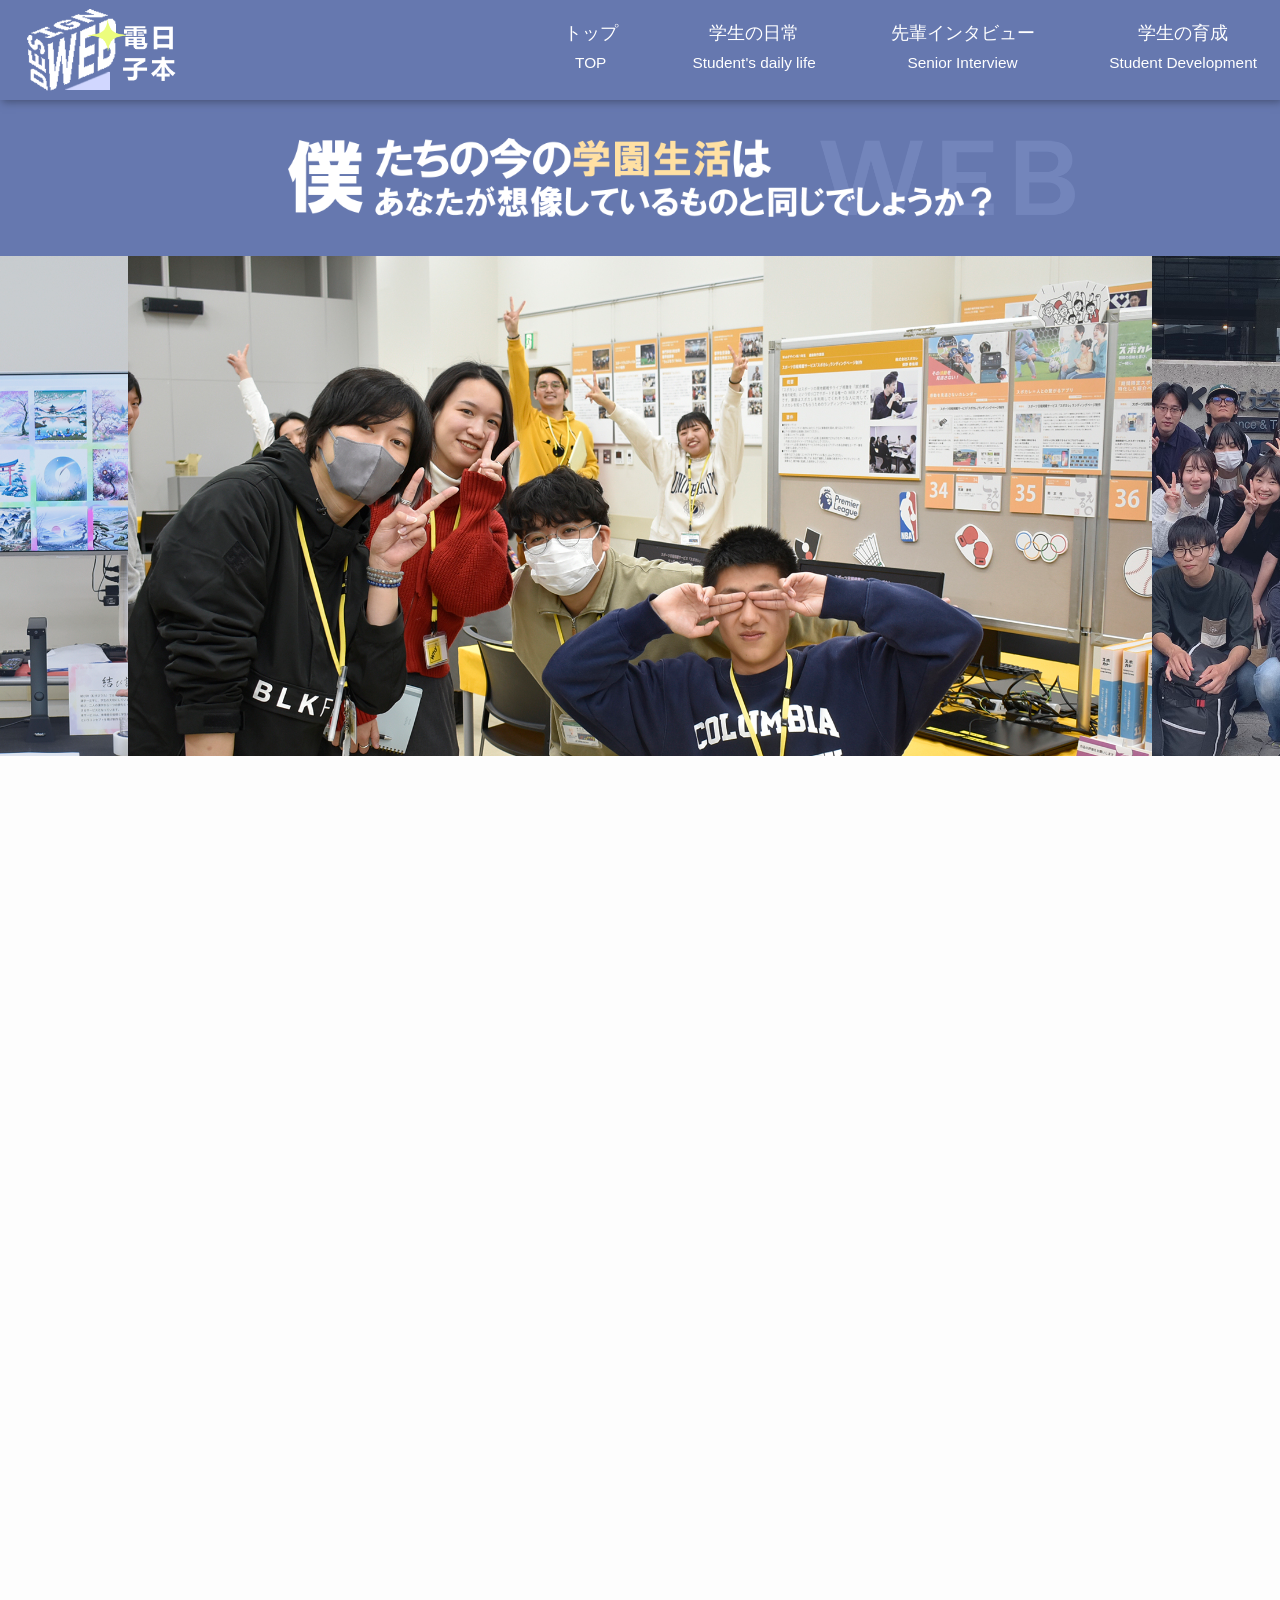
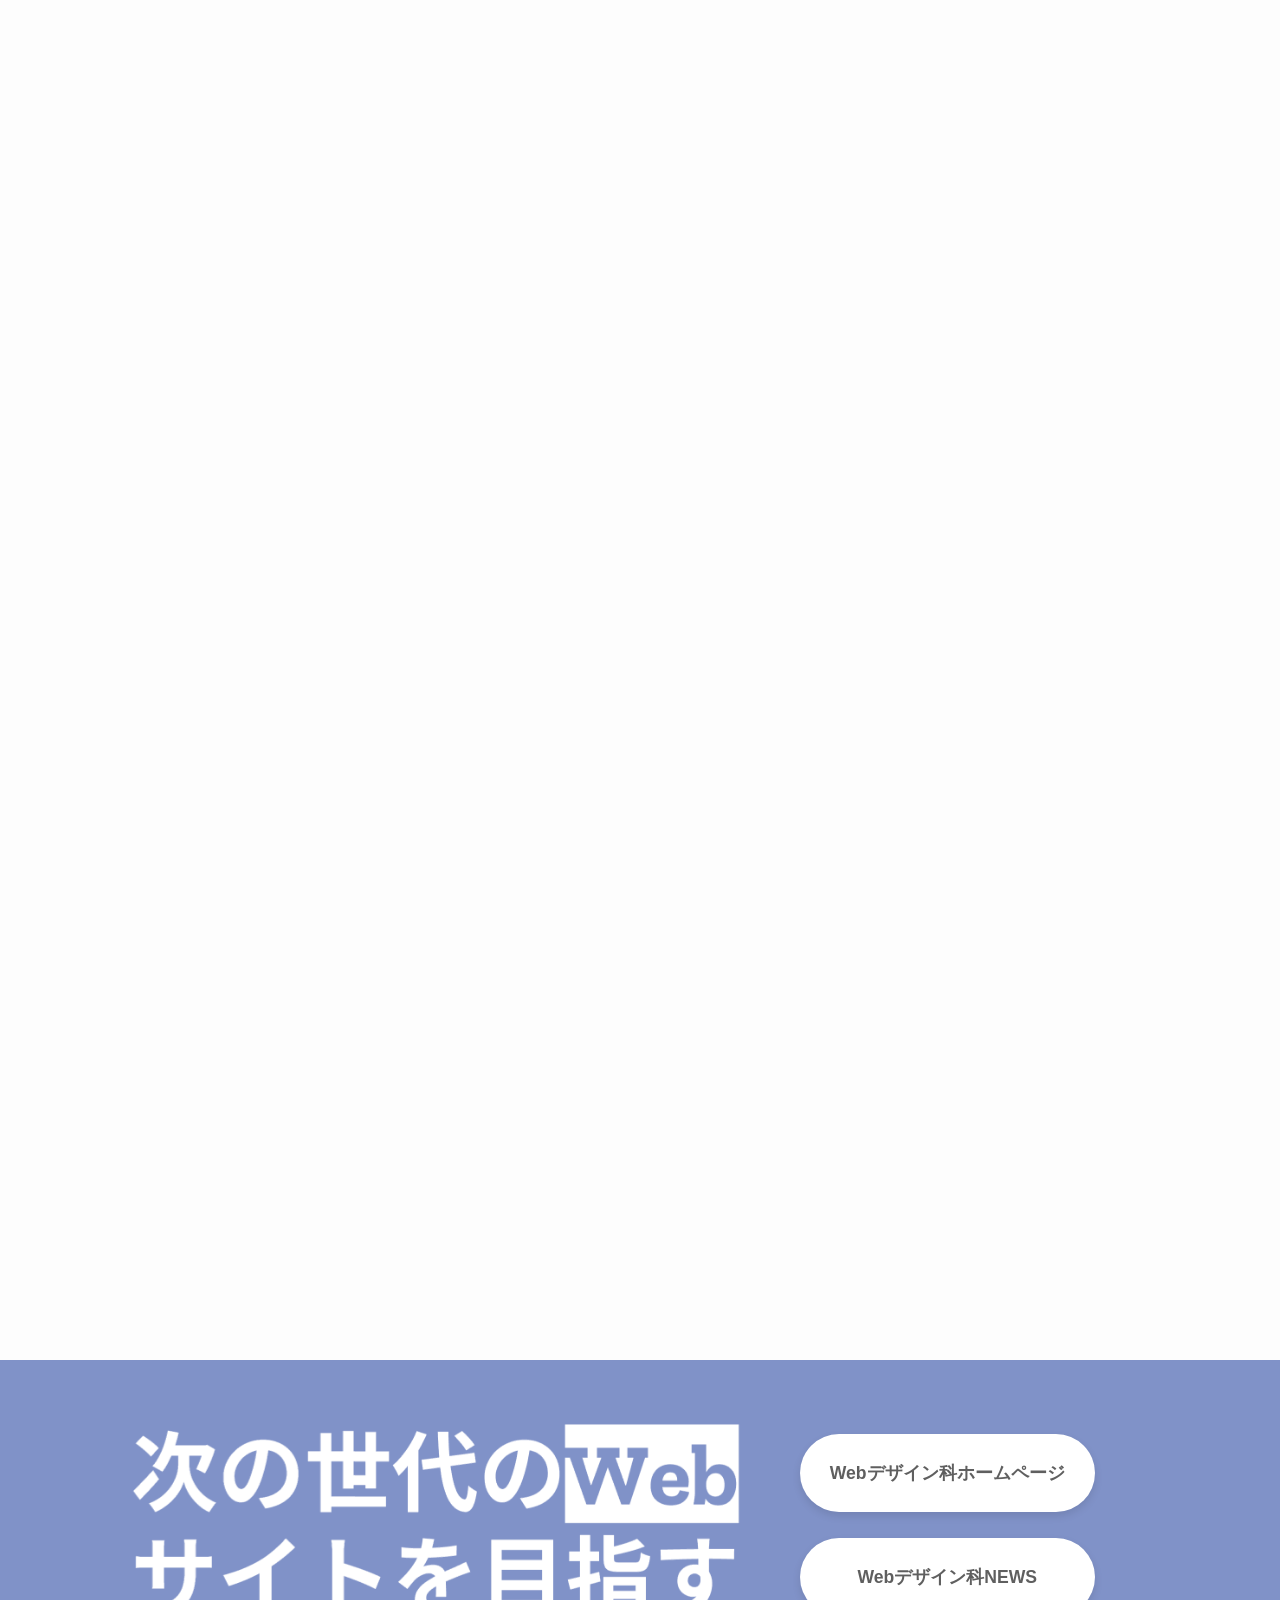
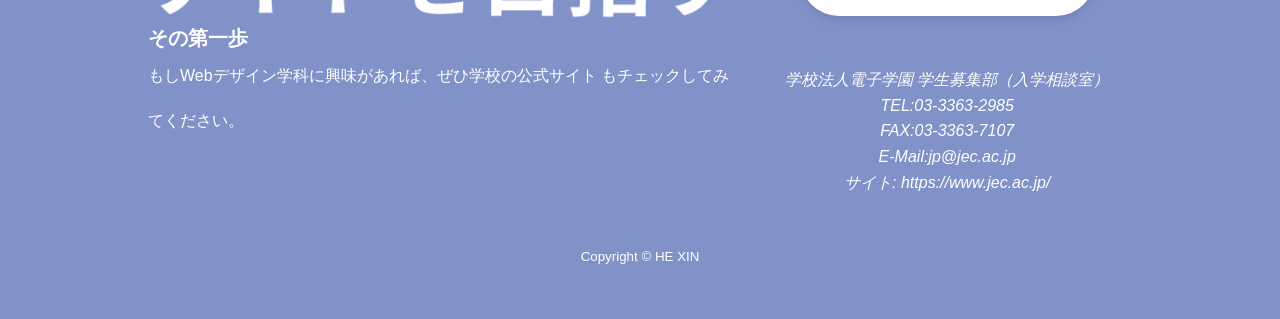
<file: student-life/index.html>
<!DOCTYPE html>
<html lang="jp">

<head>
    <meta charset="UTF-8">
    <meta name="viewport" content="width=device-width, initial-scale=1.0">
    <title>学生の日常</title>
    <link rel="stylesheet" href="../css/reset.css">
    <link rel="stylesheet" href="../css/style.css">
    <link rel="icon" type="image/png" href="../img/images/icon.png">
    <script src="../js/script.js" defer></script>
</head>
<style>
    @media (min-width: 768px) {
        header {
            /* 解决方法一：给 header 添加 overflow: hidden */
            overflow: hidden;
            background: #6678AF;
        }

        /* ========================
               轮播图
        ========================= */


        .carousel-container {
            width: 100%;
            overflow: hidden;
            position: relative;
            height: 500px;
        }

        .carousel-track {
            position: relative;
            width: 100%;
            height: 100%;
        }

        .carousel-slide {
            position: absolute;
            top: 0;
            left: 0;
            display: flex;
            width: 100%;
            height: 100%;
            opacity: 0;
            pointer-events: none;
            transform: translateX(100%);
            transition: transform 0.6s ease, opacity 0.6s ease;
        }

        .carousel-slide.active {
            opacity: 1;
            pointer-events: auto;
            z-index: 2;
            transform: translateX(0);
        }

        .carousel-slide.to-left {
            transform: translateX(-100%);
        }

        .carousel-slide.to-right {
            transform: translateX(100%);
        }

        .carousel-image {
            height: 100%;
            object-fit: cover;
            cursor: pointer;
            transition: transform 0.3s ease;
        }

        .carousel-image.left,
        .carousel-image.right {
            width: 10%;
            opacity: 0.8;
        }

        .carousel-image.center {
            width: 80%;
            z-index: 2;
        }

        .carousel-slide .carousel-image.left,
        .carousel-slide .carousel-image.right {
            opacity: 0;
            transition: opacity 0.6s ease;
        }

        .carousel-slide.active .carousel-image.left,
        .carousel-slide.active .carousel-image.right {
            opacity: 0.8;
        }

        /* ========================
            header其他
        ========================= */
        header .ttl {
            width: 100%;
            background: url(../img/images/h1-bg.png)no-repeat 80% 0%;
            background-size: 20%;
        }

        header .ttl img {
            width: 55%;
            margin: 3% auto;
        }



        /*-------main1--------*/
        .main-s1 {
            padding: 10% 0;
            display: grid;
            grid-template-areas:
                "h3 h3"
                "txt1 img"
                "txt2 txt2";
            grid-template-columns: 1fr 1.5fr;
            margin: auto;
            gap: 10px;

            min-width: 450px;
            width: 45%;
            margin: 0 auto;
            background: url(../img/images/top-main-bg3.png)no-repeat 50% 30%;
            background-size: 90%;
        }


        .main-s1 .p1 {
            grid-area: txt1;
        }

        .main-s1 .p2 {
            grid-area: txt2;
        }

        .main-s1 .img {
            grid-area: img;
            min-width: 200px;
            max-width: 400px;
            width: 100%;
            margin: 0 auto;
            margin-top: -8%;
        }

        .main-s1 h3 {
            grid-area: h3;
        }

        .img-stack {
            position: relative;
            width: fit-content;
            margin: 0 auto;
        }

        .img-stack img {
            position: absolute;
            transition: transform 0.3s ease, z-index 0.3s ease;
            /* border-radius: 10px; */
            box-shadow: 0 4px 10px rgba(0, 0, 0, 0.2);
            cursor: pointer;
        }

        /* 第一张图：靠上 */
        .img-stack img:first-child {
            top: 0;
            left: 0;
            z-index: 1;
        }

        /* 第二张图：稍微往右下角偏移 */
        .img-stack img:last-child {
            top: 15%;
            left: 15%;
            z-index: 0;
        }

        /* 鼠标悬停时：放大并置于最上层 */
        .img-stack img:hover {
            transform: scale(1.05);
            z-index: 2;
        }


        /* -----------main2----------- */
        .main-s2 {
            display: grid;
            grid-template-areas:
                "img txt";
            grid-template-columns: 1fr 1fr;
            gap: 5%;

            margin: 0 auto;
            width: 50%;
            min-width: 500px;
        }

        .main-s2 .main-s2-d1 {
            grid-area: img;

            /* ---使div中的图片居中---- */
            display: flex;
            justify-content: center;
            align-items: center;
        }

        .main-s2 .main-s2-d2 {
            grid-area: txt;
            /* display: flex; */
        }

        .main-s2 .main-s2-d2 .big {
            font-size: clamp(24px, 2vw, 36px);
            font-weight: 900;
            color: #4D4C4C;
        }

        /* ------main3------ */
        .main-s3 {
            padding-top: 10%;
            margin: 0 auto;
            width: 50%;
            min-width: 500px;
        }

        .main-s3 h3 {
            text-align: center;
        }

        .main-s3 div {
            height: 250px;
            width: 100%;
            background: url(../img/life/s3.png)no-repeat 50% 50%;
            background-size: 100%;
            border-radius: 10px;
            margin: 15px 0;
        }
    }


    /* ================================
            手机端（≤768px）样式
    ================================ */


    @media (max-width: 768px) {

        /* 手机端不需要的元素 */
        .carousel-container,
        header .ttl,
        .main-s2-d2 .big {
            display: none;
        }

        main {
            padding: 16px;
        }

        main section {
            border-radius: 20px;
            padding: 18px;
            margin-bottom: 28px;
            box-shadow: 0px 0px 9px #aeaeae;

        }

        section h3 {
            font-size: 20px;
            font-weight: 600;
            margin-bottom: 14px;
            text-align: center;
            color: #222;
        }

        section p {
            font-size: 15px;
            line-height: 2;
            margin-bottom: 12px;
            color: #444;
            text-align: left;
            /* 如果需要居中，改成 center */
        }

        /* 通用图片容器：横向居中 */
        .img-stack {
            display: flex;
            justify-content: center;
            margin: 14px 0;
        }

        /* 图片默认宽度自适应，带圆角 */
        .img-stack img {
            max-width: 50%;
            height: auto;
            border-radius: 10px;
        }

        .main-s2-d1 img {
            margin: auto;
            margin-bottom: 5%;
            width: 80%;
        }


    }
</style>

<body>
    <header id="mainHeader">
        <div class="nav">
            <h1 class="LOGO"><a href="../index.html"><img src="../img/images/LOGO.png" alt=""></a></h1>
            <!-- 汉堡按钮 -->
            <div class="hamburger" id="hamburger">
                <span></span>
                <span></span>
                <span></span>
            </div>

            <ul id="navMenu">
                <li><a href="../index.html">トップ<br><span>TOP</span></a></li>
                <li><a href="../student-life/index.html">学生の日常<br><span>Student's daily life</span></a></li>
                <li><a href="../student-interview/index.html">先輩インタビュー<br><span>Senior Interview</span></a></li>
                <li><a href="../student-growth/index.html">学生の育成<br><span>Student Development</span></a></li>
            </ul>
        </div>
        <!-- 背景遮罩层 -->
        <div class="menu-overlay" id="menuOverlay"></div>

        <div class="ttl fade-toggle">
            <img src="../img/images/h1-2.png" alt="">
        </div>
        <!-- 轮播图 -->
        <div class="carousel-container">
            <div class="carousel-track" id="carousel-track"></div>
        </div>
    </header>

    <main>
        <section class="main-s1 fade-toggle">
            <h3>Webデザイン科では</h3>
            <div class="img img-stack">
                <img src="../img/life/s2-1.JPG" alt="">
                <img src="../img/life/s2-2.JPG" alt="">
            </div>
            <p class="p1">伝統的なIT学科のイメージとは少し異なり、ITの技術力だけでなく、
                人とのつながりやコミュニケーションも非常に大切にしています。
                そのため、入学直後から学生同士が気軽に交流できる工夫がされています。</p>
            <p class="p2">入学してすぐに、クラスメイトや先輩たちとミニゲームなどを通じて打ち
                解けられる時間が設けられており、知識やスキルの習得だけでなく、
                「人との関係づくり」も重視するのが私たちのスタイルです。</p>
        </section>

        <section class="main-s2 fade-toggle">
            <div class="main-s2-d1">
                <img src="../img/images/2-main2.png" alt="">
            </div>
            <div class="main-s2-d2">
                <p class="big">実際に</p>
                <p>授業が始まってから、最初の大課題も一人でやるのではなく、
                    担当の二年生の先輩にサポートしてもらいながら進める形式でした。
                    分からないことがあればすぐに相談できる環境だったので、
                    不安を感じることなく課題に取り組むことができました。</p>
            </div>
        </section>

        <section class="main-s3 fade-toggle">
            <h3>専門的なスキルだけでなく</h3>
            <p>日本の文化や人との関わりにも自然と触れる機会が得られたからです。
                このような教育スタイルは、特に留学生にとっては日本社会の理解に大きな成長になります。</p>
            <div></div>
            <p>日本人学生にとっても、ここではスウェーデン、韓国、台湾、ミャンマー、
                中国など、さまざまな国から来た学生たちと出会うことができます。
                専門的な知識を学びながら、それぞれの国の文化に触れたり、
                国を越えた友人関係を築いたりすることができます。</p>
        </section>
    </main>

    <footer>
        <section class="footer-nav-box  fade-toggle">
            <div class="footer-nav">
                <a href="../student-life/index.html" class="footer-box">
                    <img src="../img/37.JPG" alt="">
                    <h4 class="nav-h4">学生の日常</h4>
                </a>
                <a href="../student-interview/index.html" class="footer-box">
                    <img src="../img/12.JPG" alt="">
                    <h4 class="nav-h4">先輩インタビュー</h4>
                </a>
                <a href="../student-growth/index.html" class="footer-box">
                    <img src="../img/38.JPG" alt="">
                    <h4 class="nav-h4">学生の育成</h4>
                </a>
                <a href="#" class="scroll-to-top">
                    <img class="web" src="../img/images/top-main-bg2.png" alt="">
                    <h4>TOPに戻る</h4>
                </a>
            </div>
        </section>

        <section class="footer-bot">
            <div class="footer-bot-d1">
                <img src="../img/images/top-footer-bg.png" alt="">
                <h3>その第一歩</h3>
                <p>もしWebデザイン学科に興味があれば、ぜひ学校の公式サイト
                    もチェックしてみてください。
                </p>
            </div>

            <div class="footer-bot-d2">
                <div class="btn">
                    <a href="https://www.jec.ac.jp/course/mobile/aw/">Webデザイン科ホームページ</a>
                    <br>
                    <a href="https://aw-hotpage.jec.ac.jp/">Webデザイン科NEWS</a>
                </div>
                <address>
                    学校法人電子学園 学生募集部（入学相談室）<br>
                    TEL:03-3363-2985<br>
                    FAX:03-3363-7107<br>
                    E-Mail:jp@jec.ac.jp<br>
                    サイト: <a href="https://www.jec.ac.jp/">https://www.jec.ac.jp/</a>
                </address>
            </div>
            <small>Copyright © HE XIN</small>
        </section>
    </footer>
    <script>
        const images = [
            "../img/life/f-1.JPG",
            "../img/life/f-2.JPG",
            "../img/life/f-3.JPG",
            "../img/life/f-4.JPG",
            "../img/life/f-5.JPG"
        ];

        const track = document.getElementById("carousel-track");
        let currentIndex = 0;
        let isPaused = false;

        function getIndex(i) {
            return (i + images.length) % images.length;
        }

        function preloadThree(index, callback) {
            const toLoad = [
                images[getIndex(index - 1)],
                images[index],
                images[getIndex(index + 1)]
            ];
            let loaded = 0;
            toLoad.forEach(src => {
                const img = new Image();
                img.src = src;
                img.onload = img.onerror = () => {
                    loaded++;
                    if (loaded === 3) callback();
                };
            });
        }

        function createSlide(index) {
            const slide = document.createElement("div");
            slide.className = "carousel-slide";

            const createImage = (i, className, clickHandler) => {
                const img = new Image();
                img.src = images[getIndex(i)];
                img.className = `carousel-image ${className}`;
                img.onclick = clickHandler;
                img.onmouseenter = () => isPaused = true;
                img.onmouseleave = () => isPaused = false;
                return img;
            };

            const imgLeft = createImage(index - 1, "left", () => updateCarousel(-1));
            const imgCenter = createImage(index, "center");
            const imgRight = createImage(index + 1, "right", () => updateCarousel(1));

            slide.appendChild(imgLeft);
            slide.appendChild(imgCenter);
            slide.appendChild(imgRight);
            return slide;
        }

        function renderInitial() {
            const firstSlide = createSlide(currentIndex);
            firstSlide.style.transform = "translateX(100%)"; // 初始位置在右边
            track.appendChild(firstSlide);

            // 关键：下一帧触发动画
            requestAnimationFrame(() => {
                requestAnimationFrame(() => {
                    firstSlide.classList.add("active");
                    firstSlide.style.transform = "translateX(0)";
                });
            });
        }


        function updateCarousel(direction) {
            const newIndex = getIndex(currentIndex + direction);
            preloadThree(newIndex, () => {
                const oldSlide = track.querySelector(".carousel-slide.active");
                const newSlide = createSlide(newIndex);
                track.appendChild(newSlide);

                // Step 1: 设置新 slide 初始位置（静默放入）
                newSlide.style.transform = `translateX(${direction * 100}%)`;
                newSlide.style.opacity = "1";

                // Step 2: 下一帧触发过渡动画
                requestAnimationFrame(() => {
                    requestAnimationFrame(() => {
                        newSlide.classList.add("active");
                        newSlide.style.transform = "translateX(0)";
                        if (oldSlide) {
                            oldSlide.classList.remove("active");
                            oldSlide.classList.add(direction === 1 ? "to-left" : "to-right");
                        }
                    });
                });

                // Step 3: 动画结束后清除旧 slide
                setTimeout(() => {
                    if (oldSlide && oldSlide.parentNode) {
                        track.removeChild(oldSlide);
                    }
                    currentIndex = newIndex;
                }, 650);
            });
        }

        window.addEventListener("DOMContentLoaded", () => {
            preloadThree(currentIndex, renderInitial);

            setInterval(() => {
                if (!isPaused) {
                    updateCarousel(1);
                }
            }, 4000);
        });

    </script>
</body>

</html>
</file>
<file: css/style.css>
/* ================================================
                    通用样式PC
================================================== */

h3 {
    font-size: clamp(20px, 1.5vw, 24px);
}

p {
    font-size: clamp(16px, 1.2vw, 20px);
    line-height: 2.8;
    color: #333;

}

/* 为所有带有hgt标签p设置下行距隔开距离 */
.hgt {
    margin-bottom: 1em;
}



/* ==============================================
                    PC端通用样式
=============================================== */
@media (min-width: 768px) {

    /* 为h3增加空行 */
    h3 {
        margin-left: -5%;

    }

    .fade-toggle {
        opacity: 0;
        transform: translateY(20px);
        transition: opacity 1s ease, transform 1s ease;
        will-change: opacity, transform;
    }

    .fade-toggle.visible {
        opacity: 1;
        transform: translateY(0);
    }


    /* =======================
            footer
    ========================= */
    footer {
        padding-top: 12%;
    }

    .footer-nav-box {
        background-color: #EEF2FF;
        margin-bottom: 2%;
        position: relative;
        height: 220px;
        width: 100%;
    }

    .footer-nav {
        display: flex;
        padding: 0 15%;
        position: absolute;
        bottom: 50px;
        text-align: center;
    }

    .footer-nav>a {
        width: 22%;
        margin: 0 auto;
    }

    .web {
        margin-top: -8%;
    }

    .footer-nav>a img {
        border-radius: 5% 5% 0 0;
    }

    .footer-nav>a .nav-h4 {
        background-color: #fff;
        padding: 10px 0;
        border-radius: 0 0 15px 15px;
    }

    .footer-bot {
        background-color: #8092C8;
    }



    .footer-box {
        cursor: pointer;
        /* 鼠标变成手型 */
        transition: transform 0.3s ease, box-shadow 0.3s ease;
        border-radius: 10px;
        overflow: hidden;
        text-align: center;
    }

    .footer-box:hover {
        transform: scale(1.05);
        box-shadow: 0 10px 20px rgba(0, 0, 0, 0.2);
    }



    /* 鼠标移上父元素 footer-box 时 h4 跟着变 */
    .footer-box:hover h4 {
        background-color: #6678AF;
        color: #fff;
        box-shadow: 0 4px 8px rgba(0, 0, 0, 0.2);
        transform: translateY(-3px);
    }


    .footer-box img {
        height: 180px;
        width: 100%;
        transition: transform 0.4s ease;
    }

    .footer-box:hover img {
        transform: scale(1.1);
    }


    /* footer-bot */
    .footer-bot {
        padding: 5% 10% 0 10%;
        display: grid;
        grid-template-areas:
            "r l"
            "txt txt";
        grid-template-columns: 1.5fr 1fr;
    }

    .footer-bot-d1 {
        grid-area: r;
    }

    .footer-bot-d2 {
        grid-area: l;
    }

    small {
        grid-area: txt;
    }

    /* 左侧 */
    .footer-bot-d1 h3,
    .footer-bot-d1 p {
        color: #fff;
        margin: 0 0 0 20px;
    }


    /* 右侧 */
    .footer-bot .btn {
        margin: 0 auto;
        display: flex;
        flex-direction: column;
        width: fit-content;
        /* 宽度根据内容自适应 */
        min-width: 280px;
        /* 设置最小宽度 */
        padding: 10px 20px;
        /* 整体内边距 */
        background-color: transparent;
        /* 去掉背景，按钮自身有背景 */
    }


    .footer-bot .btn a {
        position: relative;
        display: block;
        color: #5F5F5F;
        text-decoration: none;
        font-weight: bold;
        font-size: 1.1rem;
        padding: 25px 30px;
        /* 上下左右内边距，保持胶囊大小 */
        border-radius: 50px;
        /* 完全圆角，胶囊形 */
        background-color: #fff;
        box-shadow: 0 4px 8px rgba(0, 0, 0, 0.1);
        transition: background-color 0.3s ease, color 0.3s ease;
        text-align: center;
    }

    .footer-bot .btn a:hover {
        background-color: #6678AF;
        color: #fff;
    }

    .footer-bot .btn a:hover::after {
        transform: scaleX(1);
    }

    .footer-bot-d2 address {
        padding-top: 10%;
        color: #fff;
        text-align: center;
    }

    .footer-bot small {
        margin: 5% auto;
        color: #fff;
    }


    /* ========================
                nav
    ========================= */

    header .nav {
        display: flex;
        width: 100%;
        background-color: #6678AF;
        box-shadow: 2px 2px 8px #455175;
    }

    header .nav h1 {
        display: flex;
        /* h1 变成弹性容器 */
        justify-content: center;
        /* 水平居中 */
        align-items: center;
        /* 垂直居中 */
        height: 100px;
        margin-left: 2%;
    }

    header .nav h1 img {
        width: 60%;
    }

    header ul {
        display: flex;
        /* 菜单横向排列 */
        margin-left: auto;
        /* 将 ul 推到右侧 */
        padding: 0;
        width: 60%;
    }

    header ul li {
        color: #fff;
        text-align: center;
        margin: auto 3%;
        /* 将 li 推到右侧 */
        margin-left: auto;
    }


    header ul li a {
        position: relative;
        color: #fff;
        text-decoration: none;
        /* 去掉默认下划线 */
        display: inline-block;
        /* 方便伪元素定位 */
        padding-bottom: 5px;
        /* 给下划线留点空间 */
    }

    header ul li a span {
        font-size: clamp(12px, 1.2vw, 16px);
    }

    header ul li a {
        font-size: clamp(18px, 1.2vw, 24px);
    }

    /* 伪元素作为下划线 */
    header ul li a::after {
        content: "";
        position: absolute;
        left: 0;
        bottom: 0;
        height: 2px;
        /* 下划线厚度 */
        width: 100%;
        background-color: white;
        transform: scaleX(0);
        /* 初始无宽度 */
        transform-origin: left;
        transition: transform 0.3s ease;
    }

    /* 悬浮时动画展开 */
    header ul li a:hover::after {
        transform: scaleX(1);
    }
}


/* ================================================
                    移动端通用样式
================================================== */
@media (max-width: 768px) {

    /* =======================
            nav
    ========================= */
    main {
        background: #d7e0f9;
    }

    main section {
        border-radius: 20px;
        padding: 18px;
        margin-bottom: 28px;
        background: #fff;
    }

    /* 汉堡包按钮 */
    .nav {
        position: relative;
        background: #6678AF;
    }

    /* 隐藏原始菜单 */
    .nav ul {
        position: fixed;
        top: 0;
        right: -100%;
        width: 70%;
        height: 100%;
        background: #fff;
        flex-direction: column;
        align-items: flex-start;
        justify-content: flex-start;
        padding: 60px 20px;
        transition: right 0.3s ease;
        z-index: 1001;
        /* 比遮罩层高 */
    }

    /* 打开时 */
    .nav ul.open {
        right: 0;
    }

    /* 汉堡按钮样式 */
    .hamburger {
        width: 45px;
        height: 30px;
        display: flex;
        flex-direction: column;
        justify-content: space-between;
        cursor: pointer;
        z-index: 1000;
        /* 比菜单更高 */
    }

    .hamburger span {
        display: block;
        height: 3px;
        background: #ffffff;
        border-radius: 5px;
        transition: 0.3s;
    }

    #navMenu li {
        font-size: 20px;
        margin-bottom: 14px;
        margin-left: 30px;
        margin-top: 20px;
        color: #6678AF;
        font-weight: 500;
    }

    /* 打开时的汉堡按钮动画（X形状） */
    .hamburger.active span:nth-child(1) {
        transform: rotate(45deg) translate(5px, 5px);
    }

    .hamburger.active span:nth-child(2) {
        opacity: 0;
    }

    .hamburger.active span:nth-child(3) {
        transform: rotate(-45deg) translate(6px, -6px);
    }


    /* 遮罩层 */
    .menu-overlay {
        position: fixed;
        top: 0;
        left: 0;
        width: 100%;
        height: 100%;
        background: rgba(0, 0, 0, 0.5);
        opacity: 0;
        visibility: hidden;
        transition: opacity 0.3s ease;
        z-index: 1000;
        /* 在菜单下面、在内容上面 */
    }

    .menu-overlay.show {
        opacity: 1;
        visibility: visible;
    }


    /* 其他heder */
    header .nav {
        display: flex;
    }

    header .nav .LOGO {
        margin-right: auto;
        display: flex;
        /* h1 变成弹性容器 */
        justify-content: center;
        /* 水平居中 */
        align-items: center;
    }

    header .nav .LOGO img {
        width: 35%;
        margin: 5%;
    }

    header .nav .hamburger {
        margin: 5%;
    }

    header ul li a span {
        display: none;
    }

    /* =======================
            footer
    ========================= */
    .footer-box img,
    .scroll-to-top {
        display: none;
    }

    footer {
        padding: 10px;
        background-color: #8092C8;
        /* 防止子元素塌陷 */
        overflow: auto;
    }

    footer .footer-nav {
        display: flex;
        text-align: center;
        background: #bbcbfa;
        border-radius: 15px;
    }

    footer .footer-nav a {
        font-size: 12px;
        width: 25%;
        height: 50px;
        display: flex;
        /* h1 变成弹性容器 */
        justify-content: center;
        /* 水平居中 */
        align-items: center;
        border-left: 2px solid #8693bb;
    }

    footer .footer-nav a:first-child {
        border: none;
    }

    .scroll-to-top img {
        display: none;
    }

    .footer-bot-d1 img {
        width: 90%;
        margin: 5%;
    }

    .footer-bot-d1 h3,
    .footer-bot-d1 p,
    .footer-bot-d2 .btn {
        display: none;
    }

    .footer-bot-d2 address {
        color: #fff;
        font-size: 12px;
        margin-left: 7%;
    }

    small {
        display: block;
        /* 让 small 变成块级元素 */
        text-align: center;
        /* 文本居中 */
        margin: 5%;
    }
}
</file>
